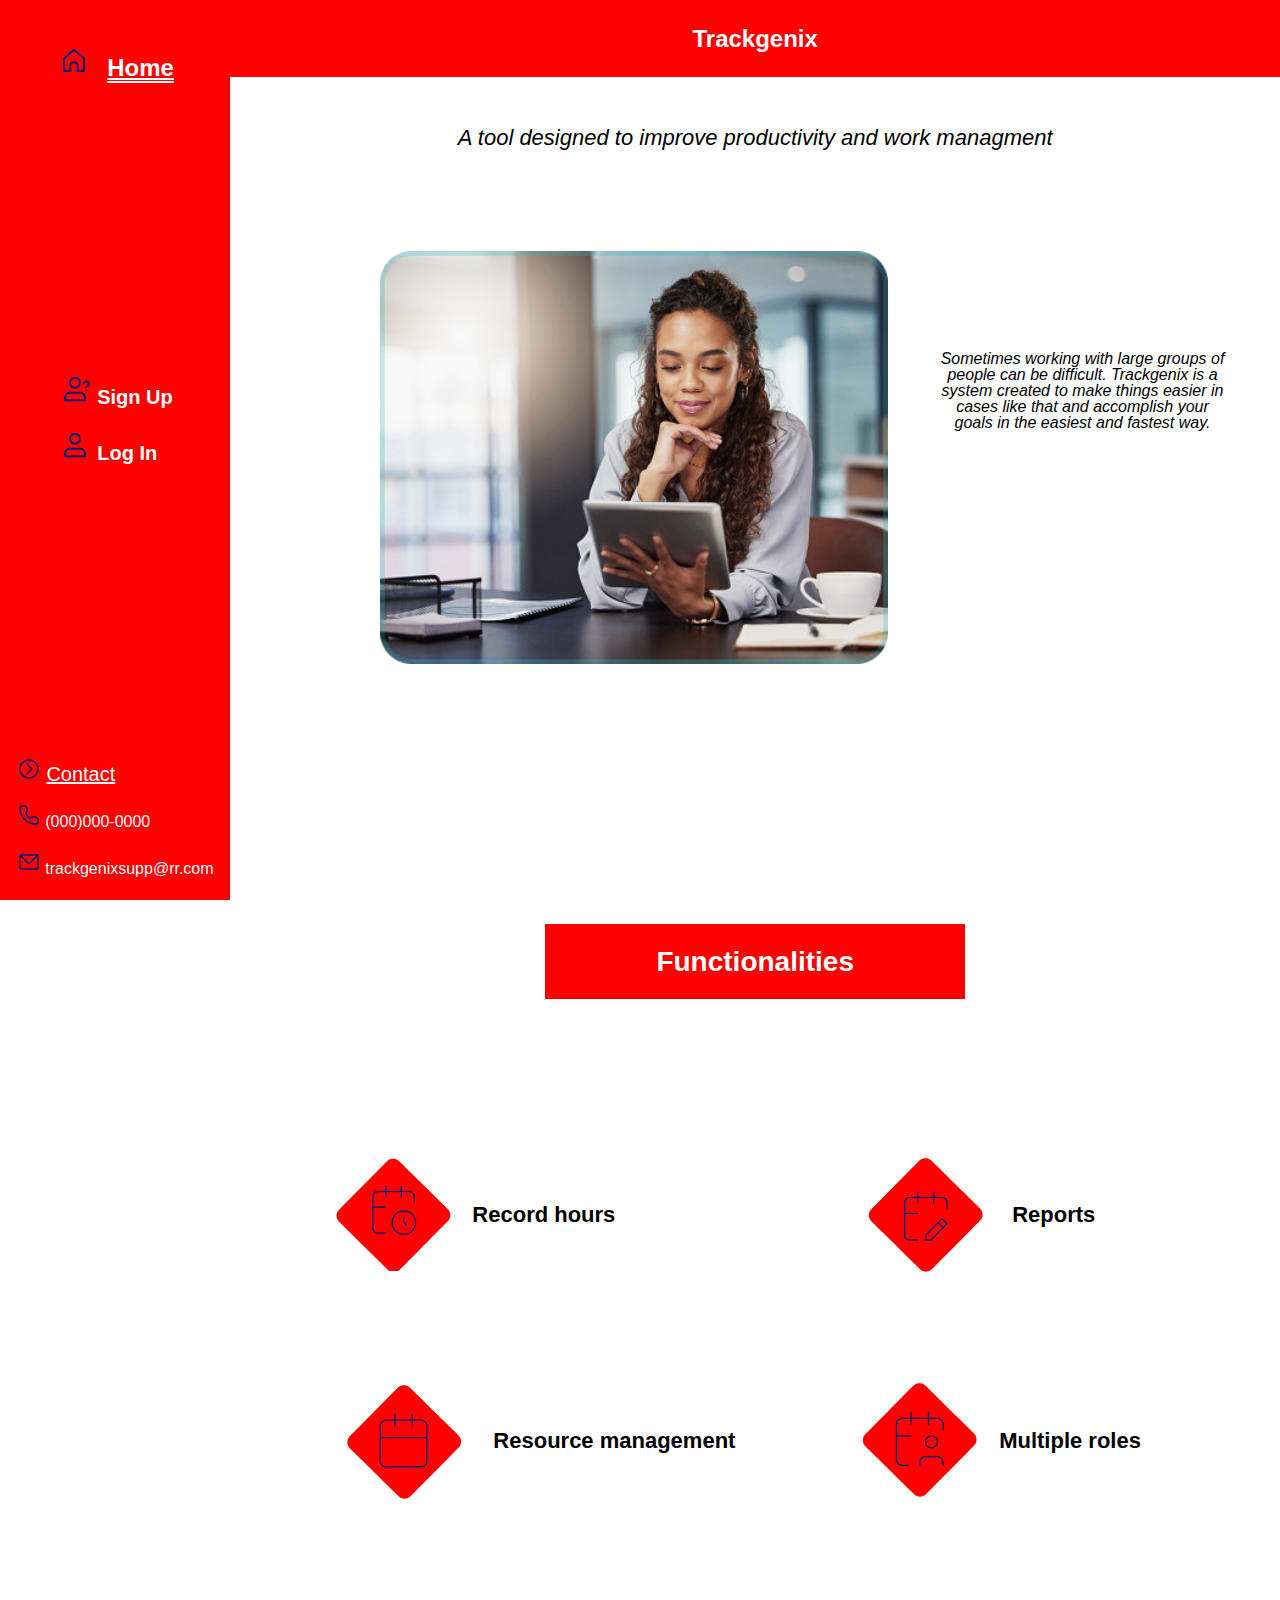
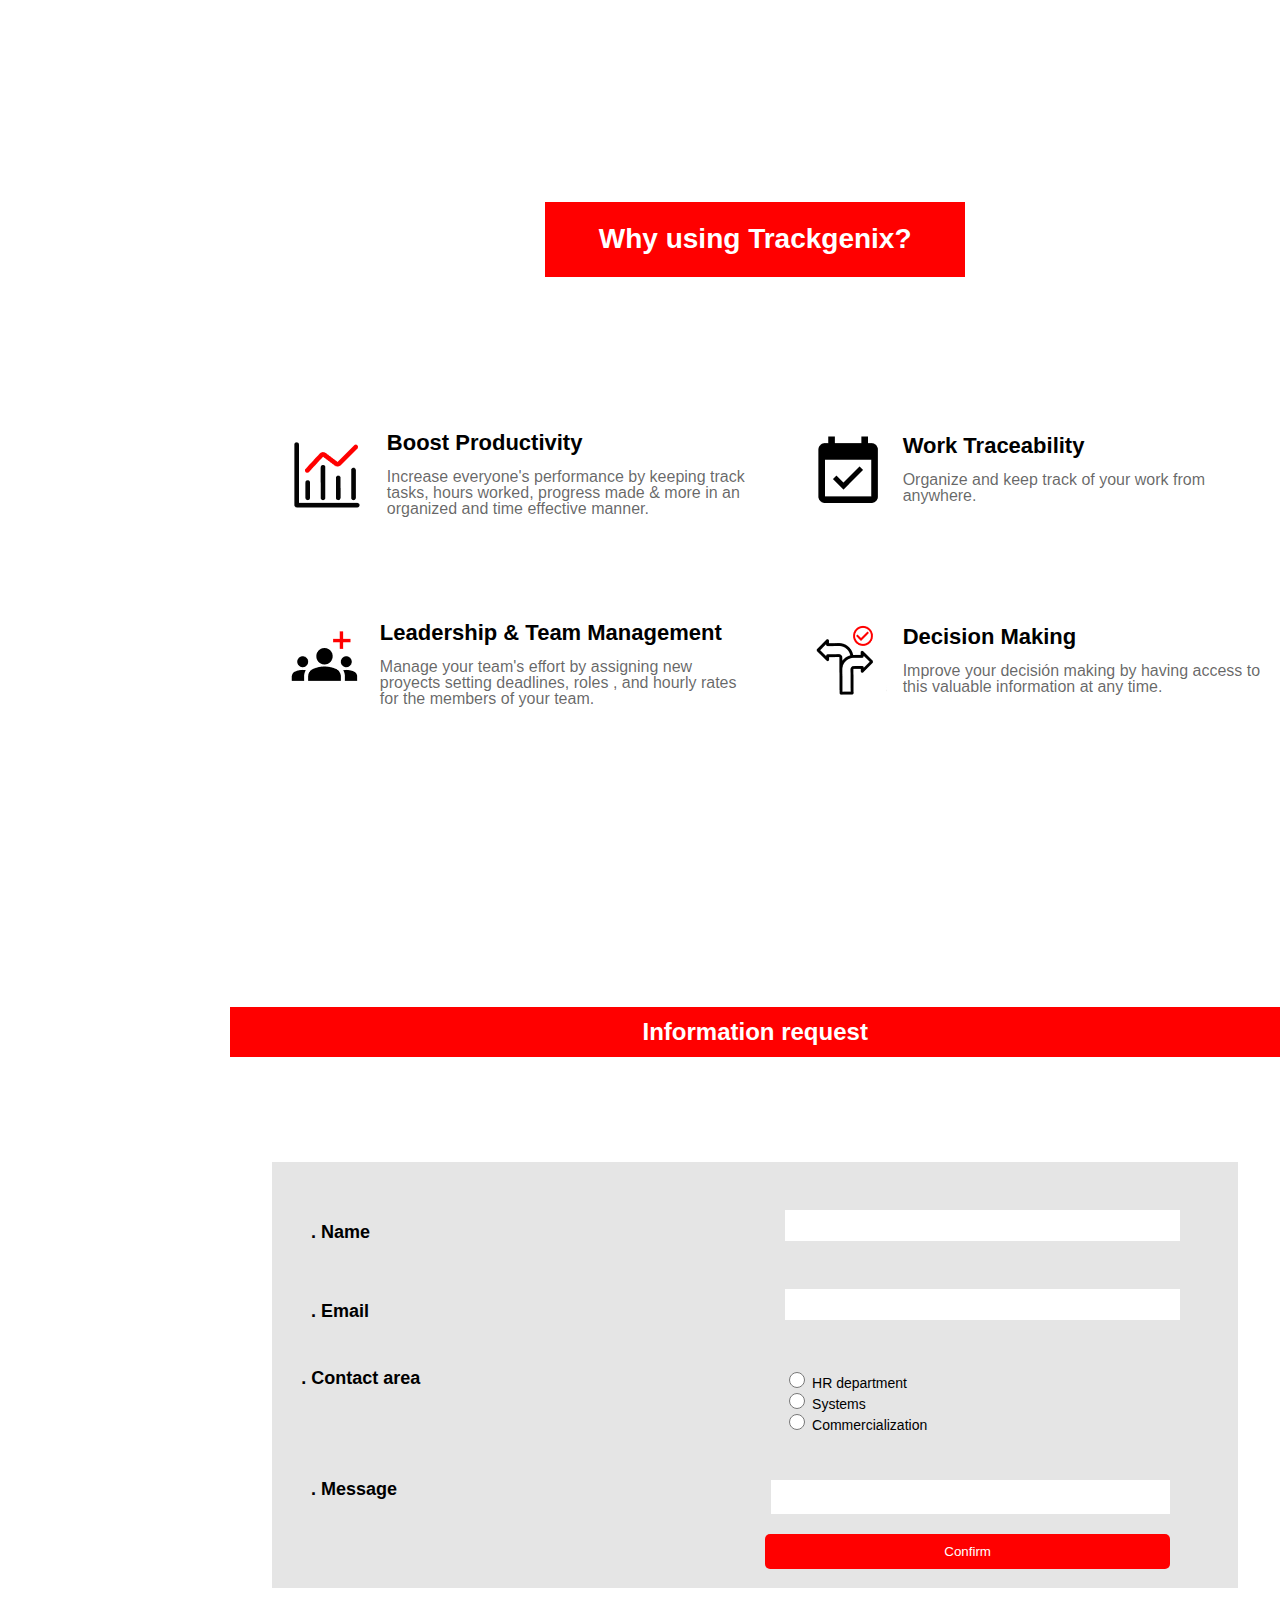
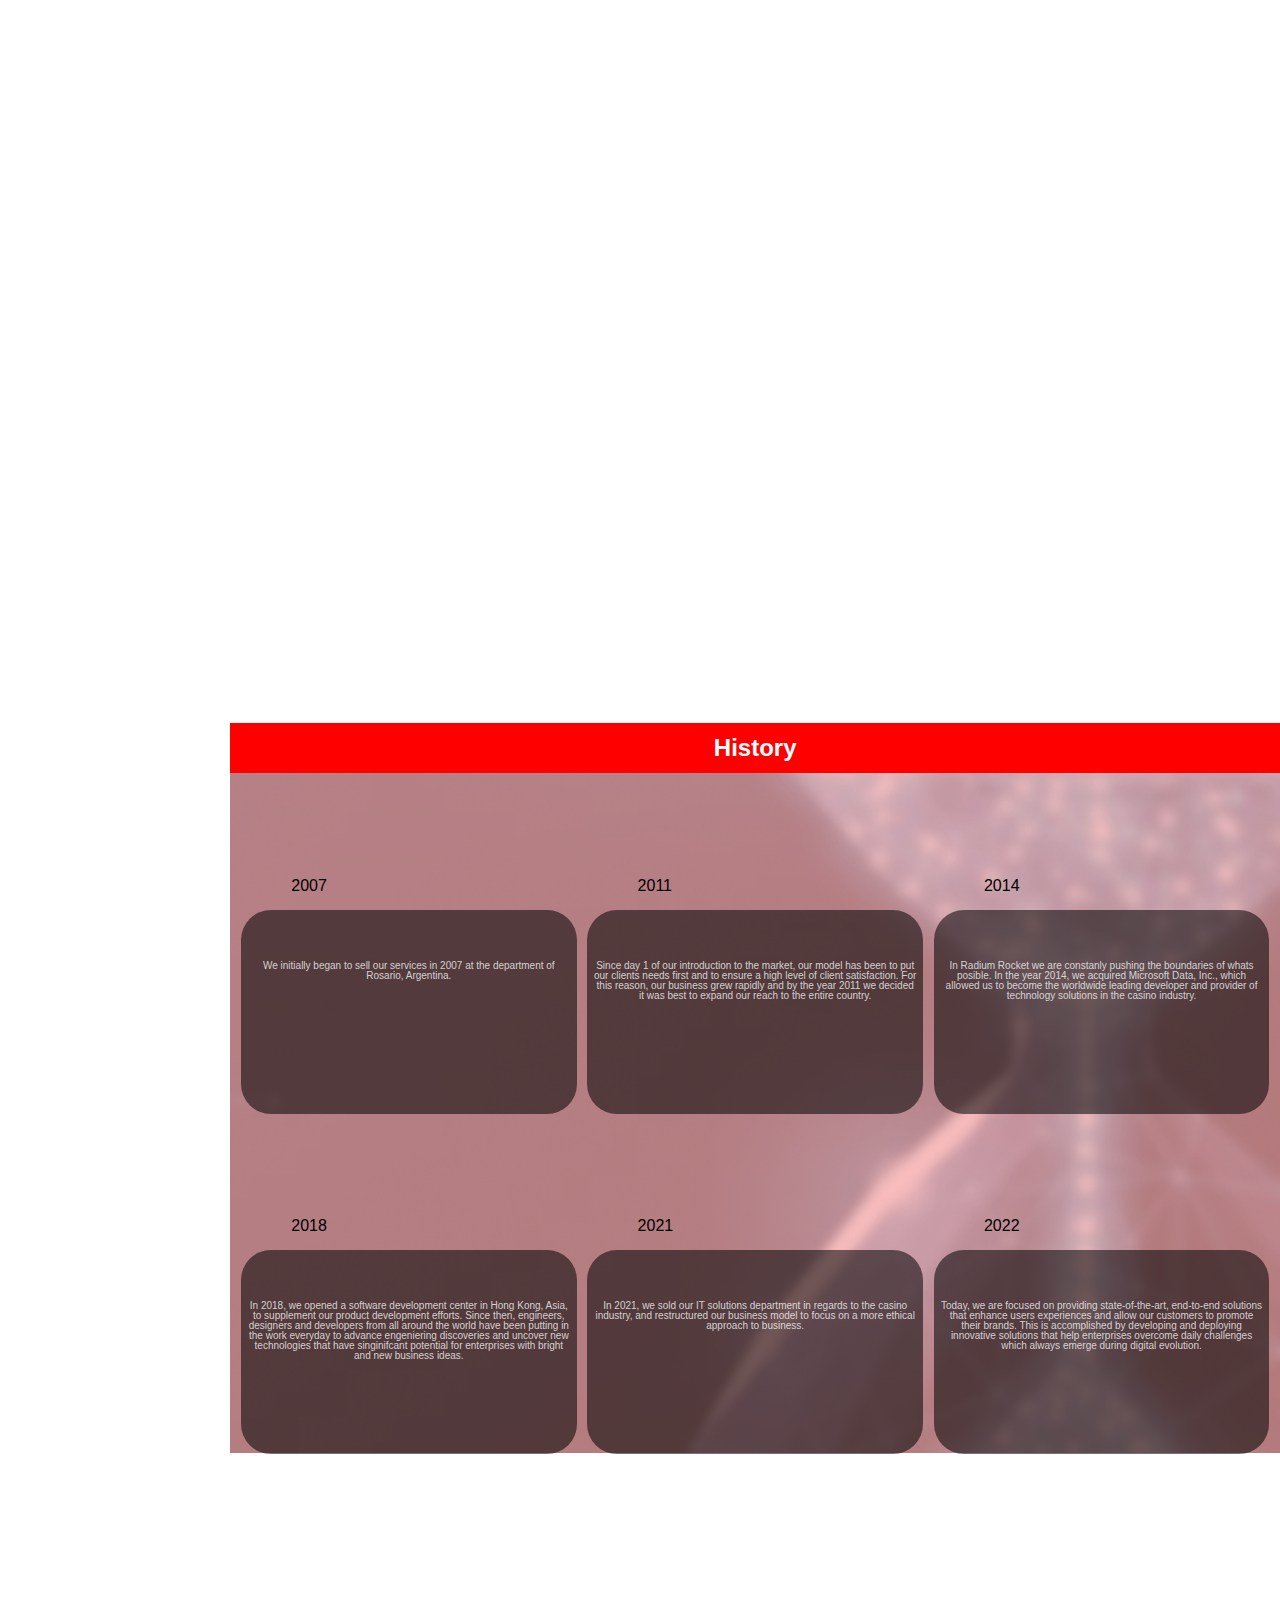
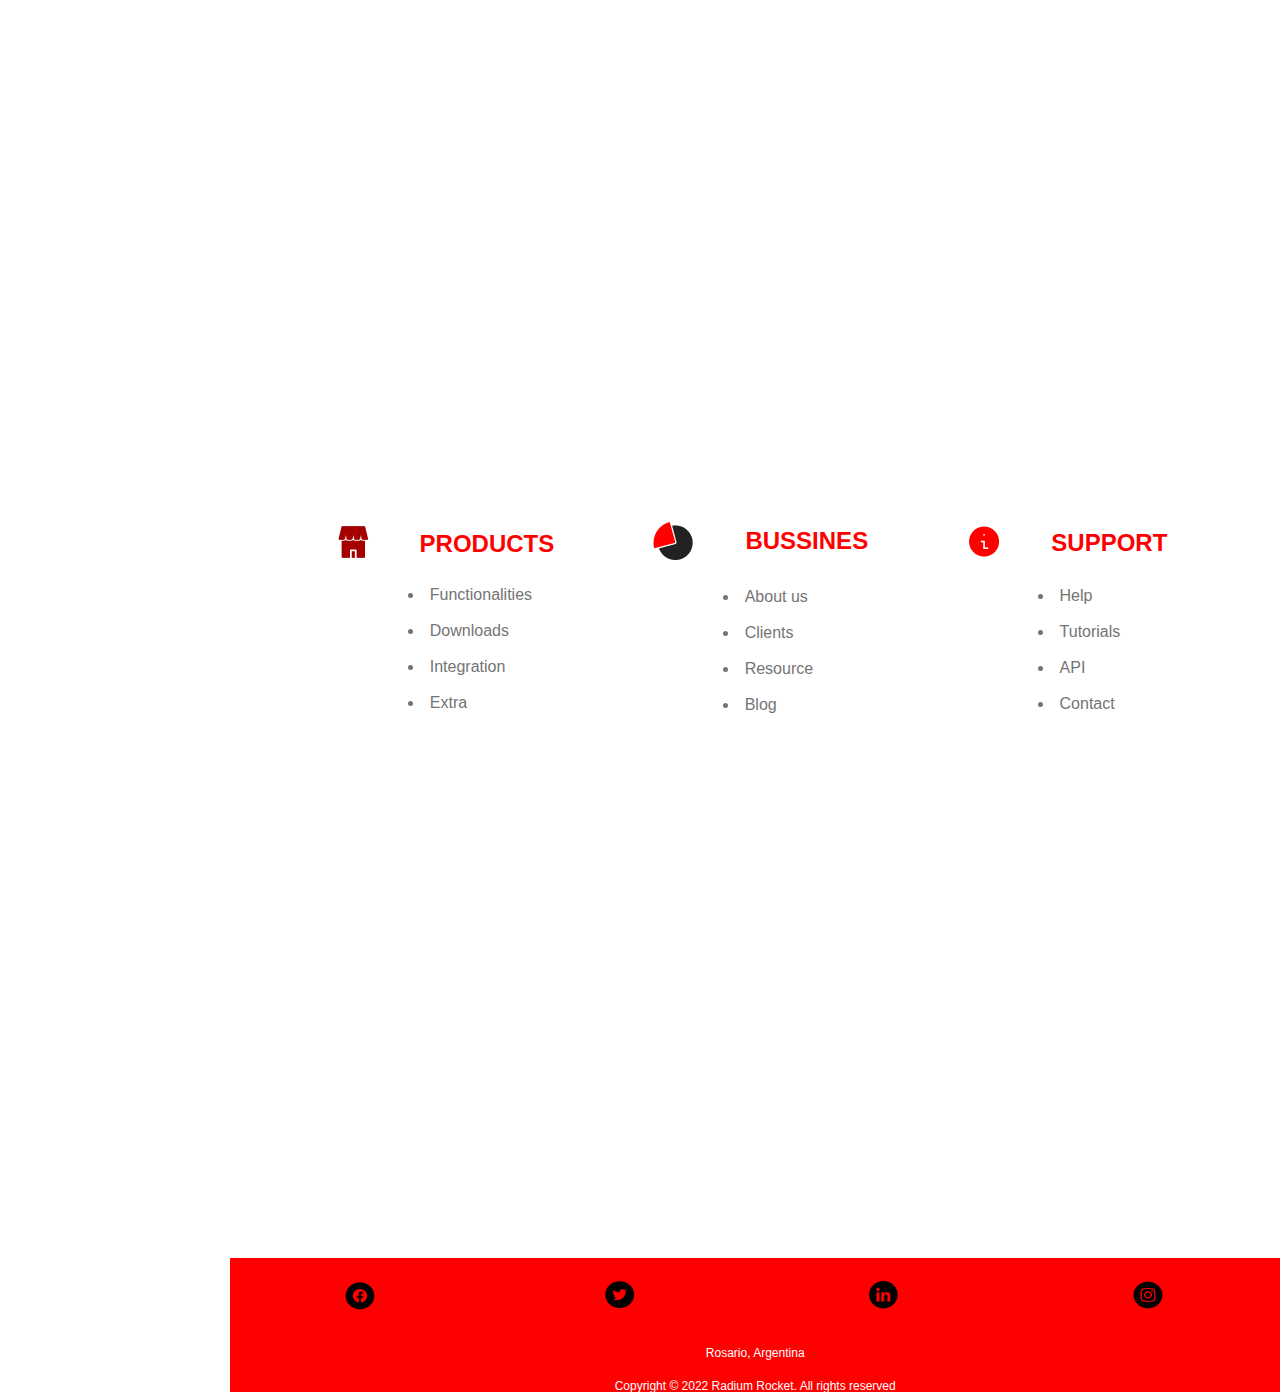
<file: Semana-04/index.html>
<!DOCTYPE html>
<html lang="en">
    <head>
        <meta charset="UTF-8">
        <meta http-equiv="X-UA-Compatible" content="IE=edge">
        <meta name="viewport" content="width=device-width, initial-scale=1.0">
        <style>
            @import url('https://fonts.googleapis.com/css2?family=Roboto+Flex:opsz8..144display=swap');
        </style>
        <link rel="stylesheet" href="./Css/reset.css">
        <link rel="stylesheet" href="./Css/style.css">
        <link rel="stylesheet" href="./Css/header.css">
        <link rel="stylesheet" href="./Css/main.css">
        <link rel="stylesheet" href="./Css/footer.css">        
        <title>Trackgenix</title>
    </head>
    <body>
        <header>
                <aside class="desktop-sidebar">
                    <div class="sidebar-container">
                        <p class="navbar-item-1">
                            <img src="./Assets/home-1.svg" alt="Icon Home">
                            <a href="#">Home</a> 
                        </p>
                    </div>
                    <div class="sidebar-container">
                        <p class="navbar-item-2">
                            <img src="./Assets/user-question.svg" alt="Icon Userq">
                            <a href="#">Sign Up</a>
                        </p>
                        <p class="navbar-item-3">
                            <img src="./Assets/user-1.svg" alt="Icon User">
                            <a href="#">Log In</a>
                        </p>
                    </div>
                    <div class="sidebar-container">
                        <p class="navbar-item-4">
                            <img src="./Assets/chevron-circle-right.svg" alt="Icon Chevron">
                            <a href="#">Contact</a>
                        </p>
                        <p class="navbar-item-5">
                            <img src="./Assets/phone.svg" alt="Icon Phone">
                            <a href="#">(000)000-0000</a>
                        </p>
                        <p class="navbar-item-6">
                            <img src="./Assets/mail.svg" alt="Icon Mail">
                            <a href="#">trackgenixsupp@rr.com</a>
                        </p>
                    </div>
                    <div class="menu-icon">
                        <img src="./Assets/icons8-menu-30.png" alt="Icon Menu">
                    </div>
                </aside>
        </header>
        <main class="main-home-container">
            <div class="title-icon-menu">
                <h1 id="main-title">
                    Trackgenix
                </h1>
            </div>
            <div class="main-second-container">
                <h2 class="main-h2">
                    A tool designed to improve productivity and work managment
                </h2>
                <article class="container">               
                    <img class ="img1" src="./Assets/Picture.jpg" alt="Imagen principal"> 
                    <div class="article-container">
                        <p>
                            Sometimes working with large groups of people
                            can be difficult.
                            Trackgenix is a system created to make things
                            easier in cases like that and accomplish your
                            goals in the easiest and fastest way.
                        </p>
                    </div>
                </article>
            </div>
            <section class="functionalites" >
                <h2 class="secondary-title">
                    Functionalities
                </h2>
                <section class="functionalities-megacontainer">
                    <section class="funcionalities-container">   
                        <img src="./Assets/Record-hours.png" alt="Icon Record hours">
                        <h3 class="terciary-title">
                            Record hours
                        </h3>
                    </section>
                    <section class="funcionalities-container">
                        <img src="./Assets/Reports.png" alt="Icon Reports">
                        <h3 class="terciary-title">
                            Reports
                        </h3>
                    </section>
                    <section class="funcionalities-container">
                        <img src="./Assets/Resourse-management.png" alt="Icon Resourse management">
                        <h3 class="terciary-title">
                            Resource management
                        </h3>
                    </section>
                    <section class="funcionalities-container">
                        <img src="./Assets/Multiple-roles.png" alt="Icon Multiple roles">
                        <h3 class="terciary-title">
                            Multiple roles
                        </h3>   
                    </section>
                </section>
            </section>
            <section class="why-using-trackgenix">
                <h2 class="secondary-title-2">
                    Why using Trackgenix?
                </h2>
                <section class="articleWX-container">
                    <article class="article-icon">
                        <img src="./Assets/Boost-productivity.png" alt="Icon Boost productivity">
                        <div class="fun-container">
                            <h4 class="cuaternary-title">
                                Boost Productivity
                            </h4>
                            <p> 
                                Increase everyone's performance by keeping track
                                tasks, hours worked, progress made & more in an 
                                organized and time effective manner.
                            </p> 
                        </div>
                    </article>
                    <article class="article-icon">
                        <img src="./Assets/Work-traceability.png" alt="Icon Work traceability">
                        <div class="fun-container">
                            <h4 class="cuaternary-title">
                                Work Traceability
                            </h4>
                            <p>
                                Organize and keep track of your work   
                                from anywhere. 
                            </p>
                        </div>
                    </article>
                    <article class="article-icon">
                        <img src="./Assets/Leadership-and-team-management.png" alt="Icon Leadership &.">
                        <div class="fun-container">
                            <h4 class="cuaternary-title">
                                Leadership & Team Management
                            </h4>
                            <p>
                                Manage your team's effort by assigning new proyects
                                setting deadlines, roles , and hourly rates for the 
                                members of your team.
                            </p>
                        </div>
                    </article>
                    <article class="article-icon">
                        <img src="./Assets/Decicion-making.png" alt="Icon Decision making">
                        <div class="fun-container">
                            <h4 class="cuaternary-title">
                                Decision Making
                            </h4>    
                            <p> 
                                Improve your decisión making by having 
                                access to this valuable information at any time.   
                            </p>
                        </div>
                    </article>
                </section>
            </section>
            <section class="form">
                <h2 class="request-title">
                Information request
                </h2>
                <form class="request-form"> 
                    <fieldset class="form-group">
                        <label for="name">. Name</label>
                        <input type="text" id="name" name="name">
                    </fieldset> 
                    <fieldset class="form-group">
                        <label for="email">. Email</label>
                        <input type="email" id="email" name="email"> 
                    </fieldset>
                    <div class="contact-area">
                        <p>
                            . Contact area
                        </p>
                        <div class="contact-area-inputs">
                            <div class="contact-area-container">              
                                <input type="radio" id="hr department" name="contact area" value="HR department">
                                <label for="hr department">HR department</label>
                            </div> 
                            <div class="contact-area-container">                
                                <input type="radio" id="systems" name="contact area" value="Systems">
                                <label for="systems">Systems</label>
                            </div>
                            <div class="contact-area-container"> 
                                <input type="radio" id="commercialization" name="contact area" value="Commercialization">
                                <label for="commercialization">Commercialization</label>
                            </div>
                        </div>
                    </div>
                    <fieldset class="form-text">    
                        <label for="message" class="label-message">. Message</label>
                        <textarea name="message"></textarea>
                    </fieldset>
                    <input class="button" type="submit" value="Confirm">
                </form>
            </section>
            <section>
                <div>
                    <h2 class="history-title">
                        History
                    </h2>
                </div>
                <section class="history-container">
                    <div class="year-p-container">
                        <h3>
                            2007
                        </h3>
                        <section class="year-container">
                            <p>
                                We initially began to sell our services in 2007 at the department of Rosario, Argentina.
                            </p>
                        </section>
                    </div>
                    <div class="year-p-container">
                        <h3>
                            2011
                        </h3>
                        <section class="year-container">
                            <p>
                                Since day 1 of our introduction to the market, 
                                our model has been to put our clients needs first and to ensure a high level of client satisfaction.
                                For this reason, our business grew rapidly and by the year 2011
                                we decided it was best to expand our reach to the entire country.
                            </p>
                        </section>
                    </div>
                    <div class="year-p-container">
                        <h3>
                            2014
                        </h3>
                        <section class="year-container"> 
                            <p>
                                In Radium Rocket we are constanly pushing the boundaries of whats posible. 
                                In the year 2014, we acquired Microsoft Data, Inc.,
                                which allowed us to become the worldwide leading developer and
                                provider of technology solutions in the casino industry.
                            </p>
                        </section>
                    </div>
                    <div class="year-p-container">
                        <h3>
                            2018
                        </h3>
                        <section class="year-container">
                            <p>
                                In 2018, we opened a software development center in Hong Kong, Asia, to supplement our product development efforts.
                                Since then, engineers, designers and developers from all around the world 
                                have been putting in the work everyday to advance engeniering discoveries and
                                uncover new technologies  that have singinifcant potential for enterprises with bright and new business ideas.
                            </p>
                        </section>
                    </div>
                    <div class="year-p-container">
                        <h3>
                            2021
                        </h3>
                        <section class="year-container">
                            <p>
                                In 2021, we sold our IT solutions department in regards to the casino industry,                   
                                and restructured our business model to focus  on a more ethical approach to business.
                            </p>
                        </section>
                    </div>
                    <div class="year-p-container">
                        <h3>
                            2022
                        </h3>
                        <section class="year-container">
                            <p>
                                Today, we are focused on providing state-of-the-art, end-to-end solutions that enhance users                                        
                                experiences and allow our customers to promote their brands.                                        
                                This is accomplished by developing and deploying innovative solutions                   
                                that help enterprises overcome daily challenges which always emerge during digital evolution.
                            </p>
                        </section>
                    </div>
                </section>
            </section>
            <section class="contact-section">
                <h3>
                    Contact
                </h3>
                <p class="contact-item">
                    <img src="./Assets/phone.svg" alt="Icon Phone">
                    <a href="#">(000) 000-0000</a>
                </p>
                <p class="contact-item">
                    <img src="./Assets/mail.svg" alt="Icon Mail">
                    <a href="#">trackgenixsupp@rr.com</a>
                </p>
            </section> 
            <section class="list-nav">
                <section class="nav-container">
                    <div class="nav-title">
                        <img src="./Assets/support.png" alt="Support Icon">
                        <h3> 
                            SUPPORT
                        </h3>
                    </div>
                    <ul>
                        <li><a href="#">Help</a></li>
                        <li><a href="#">Tutorials</a></li>
                        <li><a href="#">API</a></li>
                        <li><a href="#">Contact</a></li>
                    </ul>  
                </section>
                <section class="nav-container">
                    <div class="nav-title">
                        <img src="./Assets/bussines.png" alt="Bussines Icon">
                        <h3> 
                            BUSSINES
                        </h3>
                    </div>
                    <ul>
                        <li><a href="#">About us</a></li>
                        <li><a href="#">Clients</a></li>
                        <li><a href="#">Resource</a></li>
                        <li><a href="#">Blog</a></li>
                    </ul>  
                </section>
                <section class="nav-container">
                    <div class="nav-title">
                        <img src="./Assets/products.png" alt="Product Icon">
                        <h3> 
                            PRODUCTS
                        </h3>
                    </div>
                    <ul>
                        <li><a href="#">Functionalities</a></li>
                        <li><a href="#">Downloads</a></li>
                        <li><a href="#">Integration</a></li>
                        <li><a href="#">Extra</a></li>
                    </ul>  
                </section>
            </section> 
            <footer class="main-footer">
                <nav class="footer-nav">
                    <a href="#"><img src="Assets/Facebook.png" alt="Icon Facebook"></a>
                    <a href="#"><img src="Assets/Twitter.png" alt="Icon Twitter"></a>
                    <a href="#"><img src="Assets/Linkedin.png" alt="Icon Linkedin"></a>
                    <a href="#"><img src="Assets/Instagram.png" alt="Icon Instagram"></a>
                </nav>
                <h3>
                    Rosario, Argentina
                </h3>
                <p>
                    Copyright © 2022 Radium Rocket. All rights reserved
                </p>
            </footer>
        </main>
    </body>
</html>
</file>
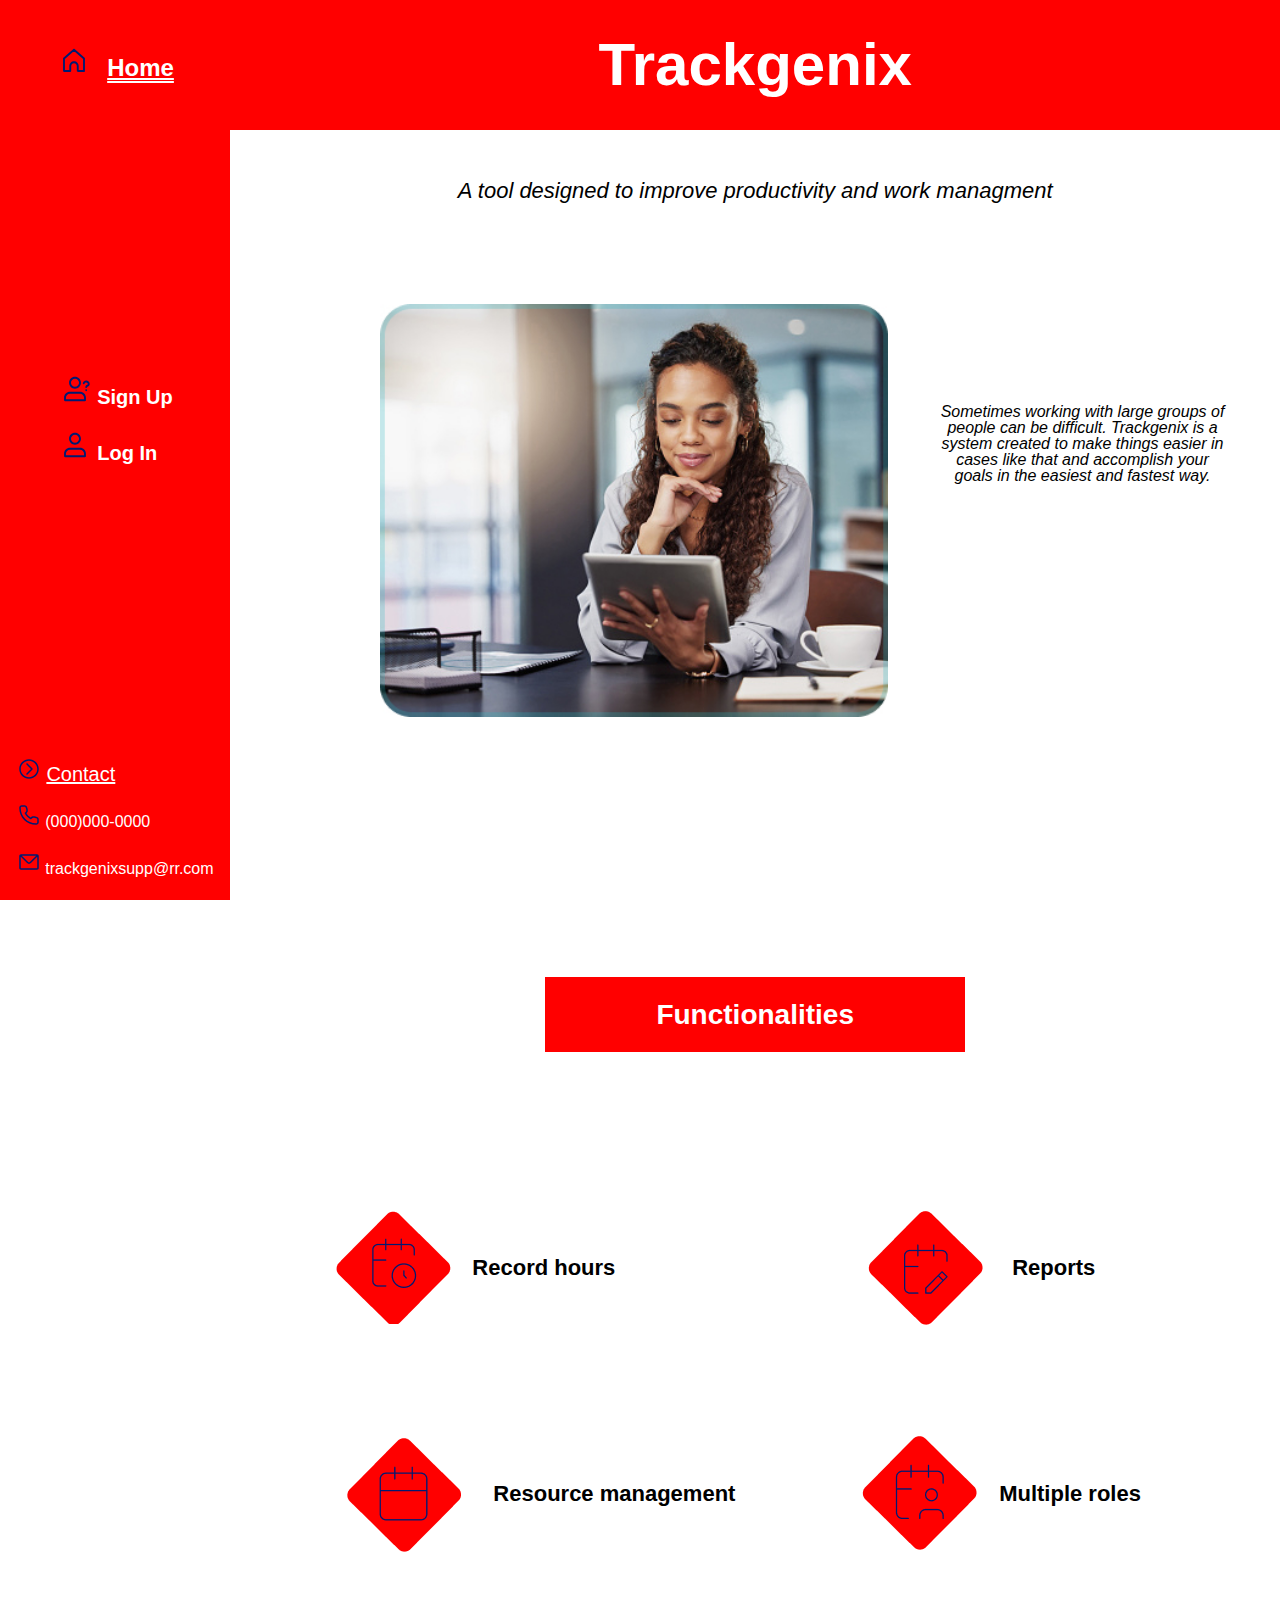
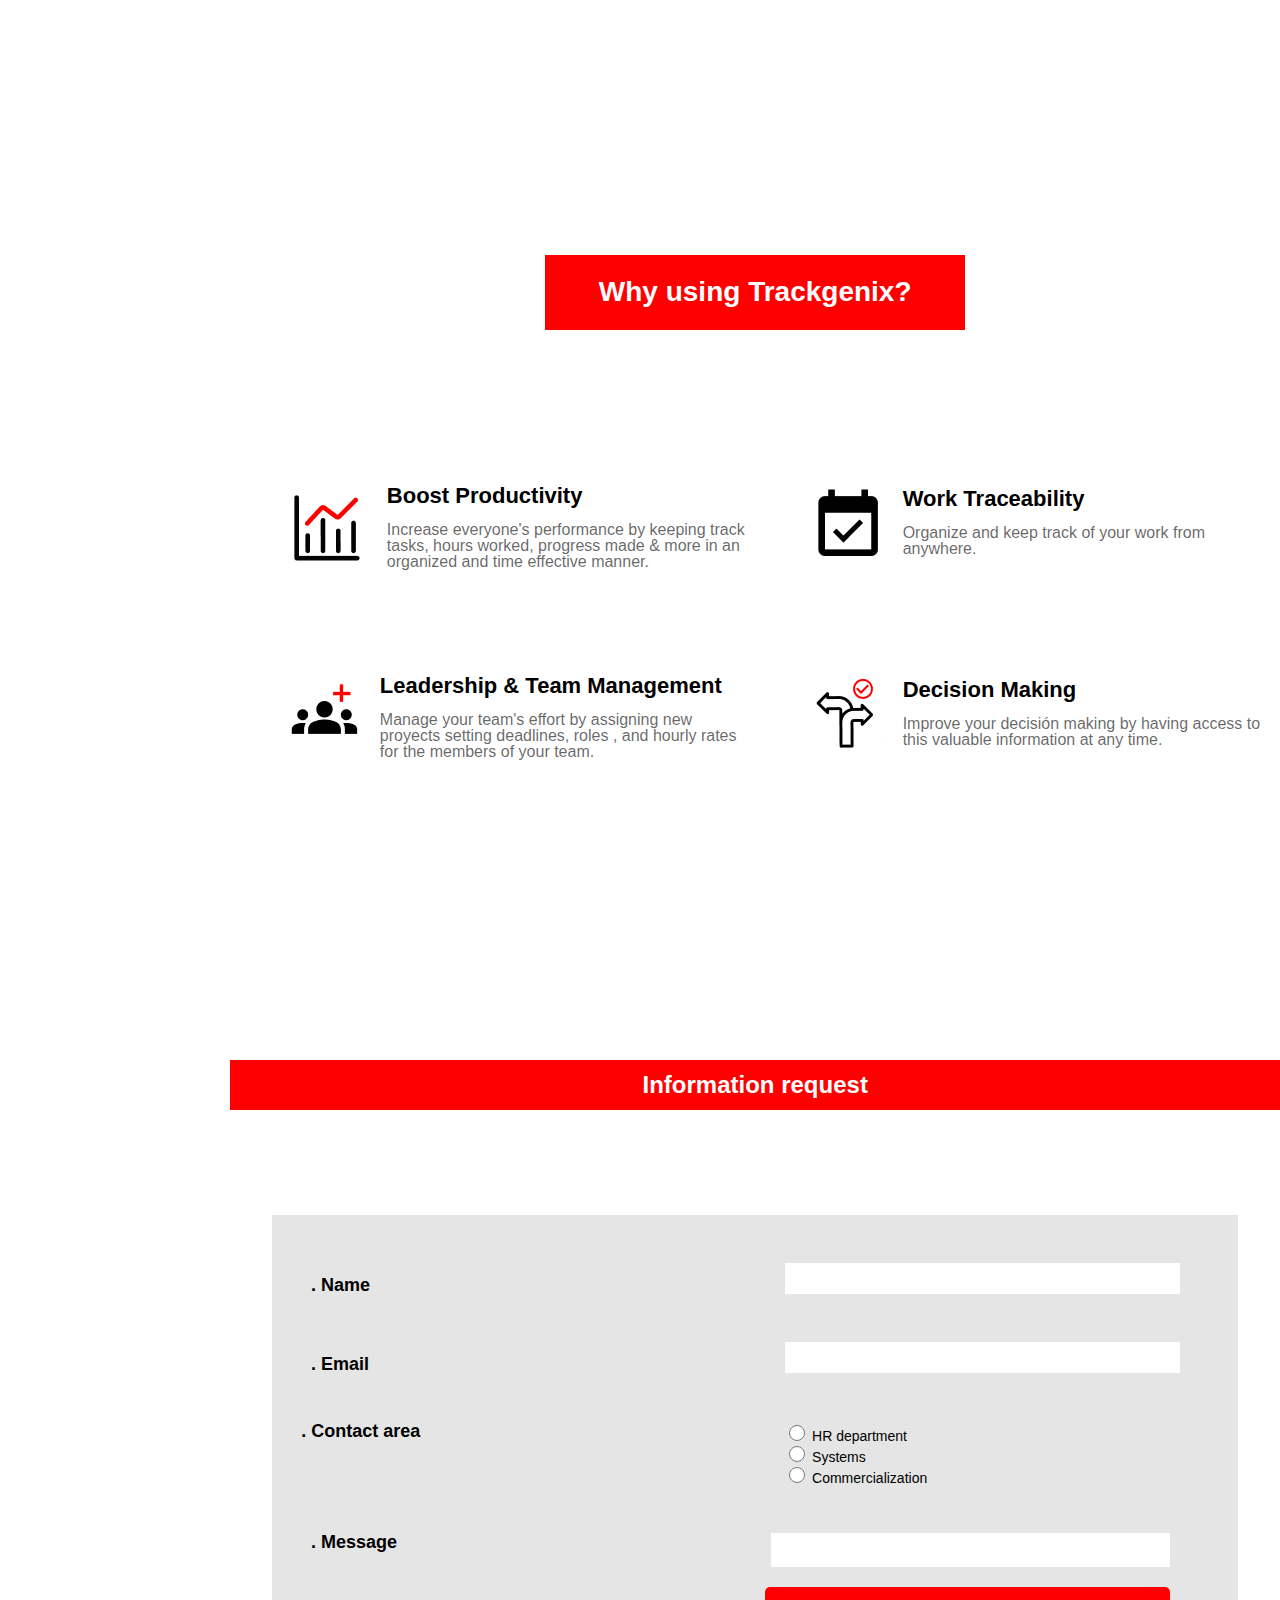
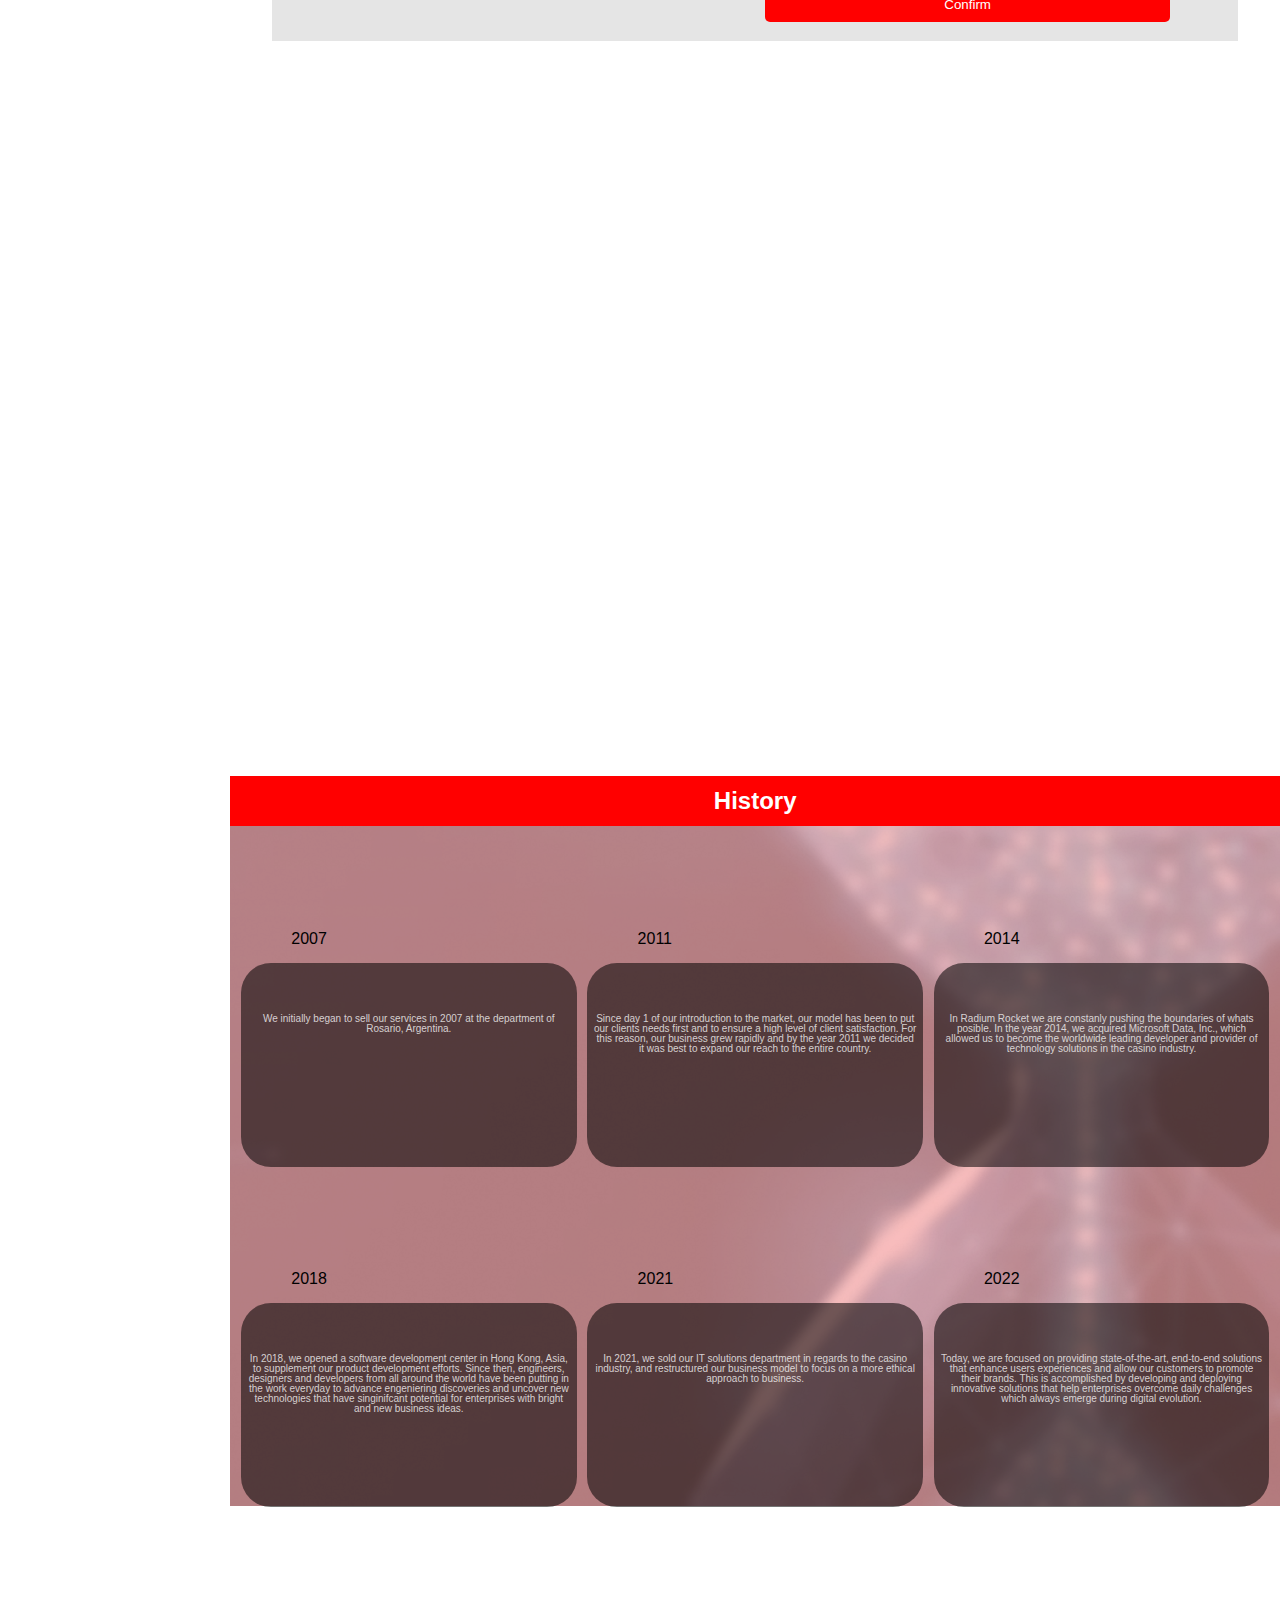
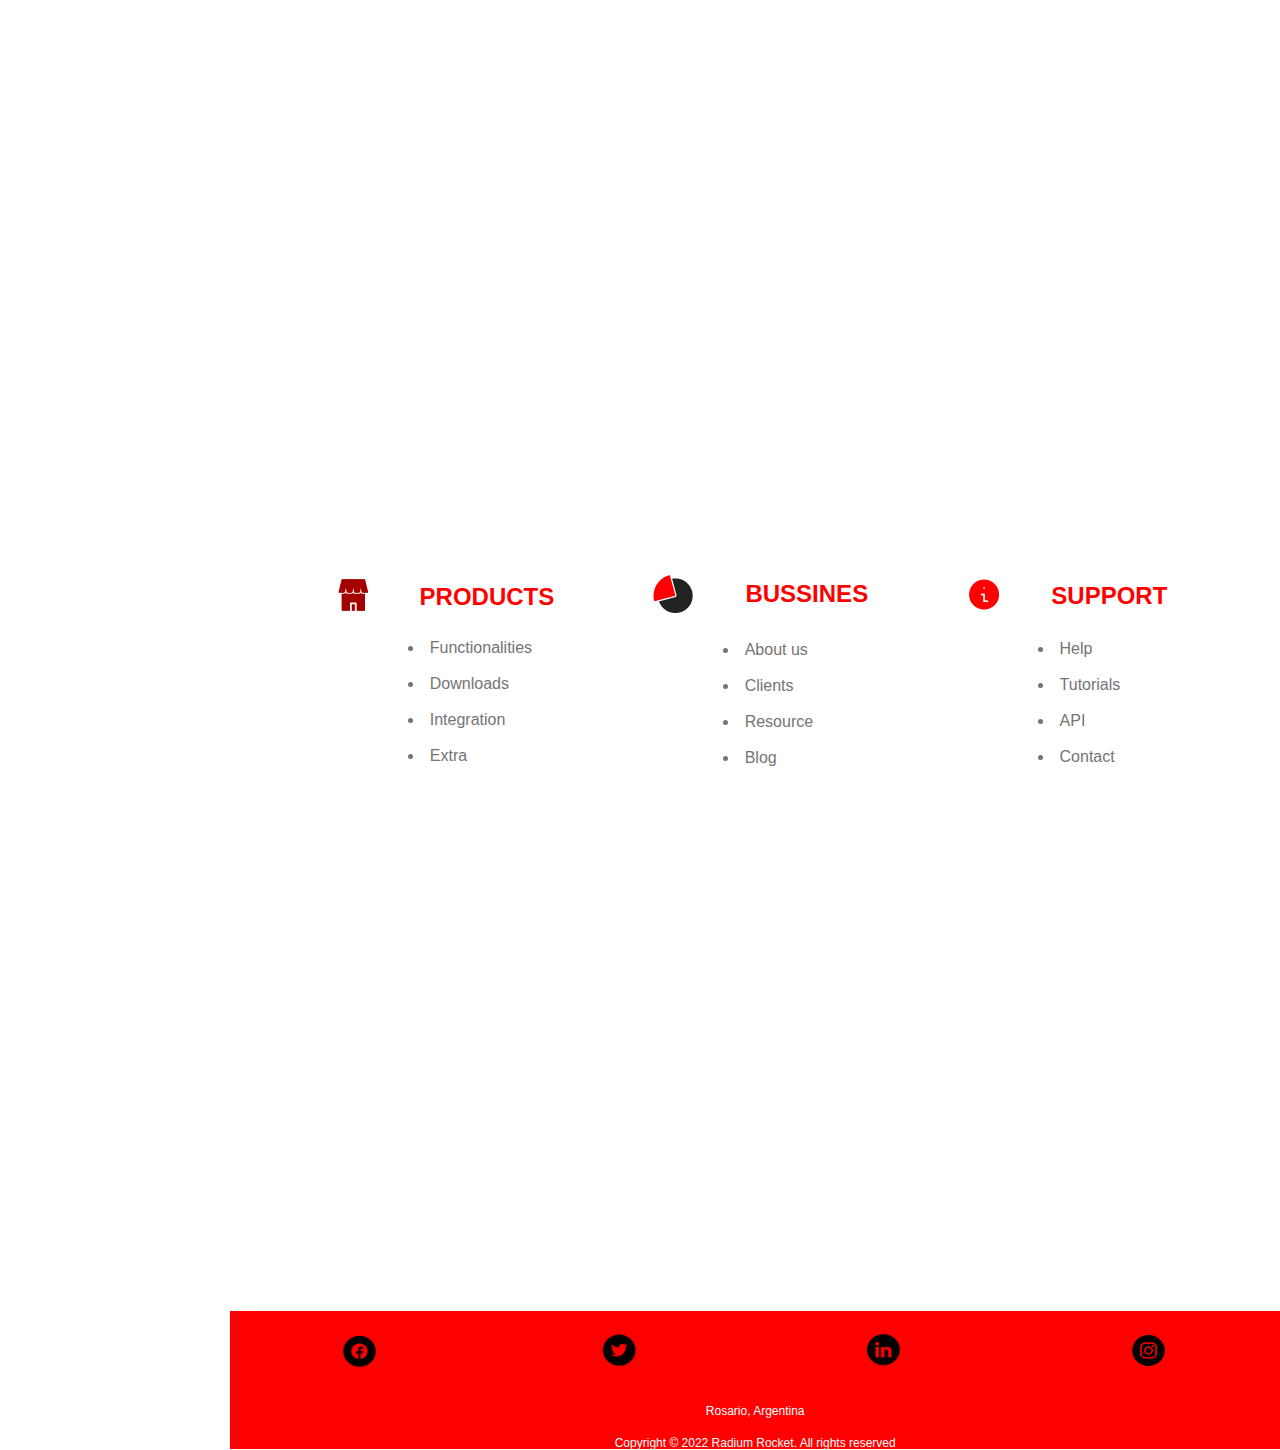
<file: Semana-06/Views/index.html>
<!DOCTYPE html>
<html lang="en">
    <head>
        <meta charset="UTF-8">
        <meta http-equiv="X-UA-Compatible" content="IE=edge">
        <meta name="viewport" content="width=device-width, initial-scale=1.0">
        <style>
            @import url('https://fonts.googleapis.com/css2?family=Roboto+Flex:opsz8..144display=swap');
        </style>
        <link rel="stylesheet" href="../Styles/reset.css">
        <link rel="stylesheet" href="../Styles/style.css">
        <link rel="stylesheet" href="../Styles/header.css">
        <link rel="stylesheet" href="../Styles/main.css">
        <link rel="stylesheet" href="../Styles/footer.css">        
        <title>Trackgenix</title>
    </head>
    <body>
        <header>
            <aside class="desktop-sidebar">
                <div class="sidebar-container">
                    <p class="navbar-item-1">
                        <img src="../Assets/home-1.svg" alt="Icon Home">
                        <a href="../Views/index.html">Home</a> 
                    </p>
                </div>
                <div class="sidebar-container">
                    <p class="navbar-item-2">
                        <img src="../Assets/user-question.svg" alt="Icon Userq">
                        <a href="./sign-up.html">Sign Up</a>
                    </p>
                    <p class="navbar-item-3">
                        <img src="../Assets/user-1.svg" alt="Icon User">
                        <a href="./login.html">Log In</a>
                    </p>
                </div>
                <div class="sidebar-container">
                    <p class="navbar-item-4">
                        <img src="../Assets/chevron-circle-right.svg" alt="Icon Chevron">
                        <a href="#">Contact</a>
                    </p>
                    <p class="navbar-item-5">
                        <img src="../Assets/phone.svg" alt="Icon Phone">
                        <a href="#">(000)000-0000</a>
                    </p>
                    <p class="navbar-item-6">
                        <img src="../Assets/mail.svg" alt="Icon Mail">
                        <a href="#">trackgenixsupp@rr.com</a>
                    </p>
                </div>
                <div class="menu-icon">
                    <img src="../Assets/icons8-menu-30.png" alt="Icon Menu">
                </div>
            </aside>
            <div class="title-icon-menu">
                <h1 id="main-title">
                    Trackgenix
                </h1>
            </div>
        </header>
        <main class="main-home-container">
            <div class="main-second-container">
                <h2 class="main-h2">
                    A tool designed to improve productivity and work managment
                </h2>
                <article class="container">               
                    <img class ="img1" src="../Assets/Picture.jpg" alt="Imagen principal"> 
                    <div class="article-container">
                        <p>
                            Sometimes working with large groups of people
                            can be difficult.
                            Trackgenix is a system created to make things
                            easier in cases like that and accomplish your
                            goals in the easiest and fastest way.
                        </p>
                    </div>
                </article>
            </div>
            <section class="functionalites" >
                <h2 class="secondary-title">
                    Functionalities
                </h2>
                <section class="functionalities-megacontainer">
                    <section class="funcionalities-container">   
                        <img src="../Assets/Record-hours.png" alt="Icon Record hours">
                        <h3 class="terciary-title">
                            Record hours
                        </h3>
                    </section>
                    <section class="funcionalities-container">
                        <img src="../Assets/Reports.png" alt="Icon Reports">
                        <h3 class="terciary-title">
                            Reports
                        </h3>
                    </section>
                    <section class="funcionalities-container">
                        <img src="../Assets/Resourse-management.png" alt="Icon Resourse management">
                        <h3 class="terciary-title">
                            Resource management
                        </h3>
                    </section>
                    <section class="funcionalities-container">
                        <img src="../Assets/Multiple-roles.png" alt="Icon Multiple roles">
                        <h3 class="terciary-title">
                            Multiple roles
                        </h3>   
                    </section>
                </section>
            </section>
            <section class="why-using-trackgenix">
                <h2 class="secondary-title-2">
                    Why using Trackgenix?
                </h2>
                <section class="articleWX-container">
                    <article class="article-icon">
                        <img src="../Assets/Boost-productivity.png" alt="Icon Boost productivity">
                        <div class="fun-container">
                            <h4 class="cuaternary-title">
                                Boost Productivity
                            </h4>
                            <p> 
                                Increase everyone's performance by keeping track
                                tasks, hours worked, progress made & more in an 
                                organized and time effective manner.
                            </p> 
                        </div>
                    </article>
                    <article class="article-icon">
                        <img src="../Assets/Work-traceability.png" alt="Icon Work traceability">
                        <div class="fun-container">
                            <h4 class="cuaternary-title">
                                Work Traceability
                            </h4>
                            <p>
                                Organize and keep track of your work   
                                from anywhere. 
                            </p>
                        </div>
                    </article>
                    <article class="article-icon">
                        <img src="../Assets/Leadership-and-team-management.png" alt="Icon Leadership &.">
                        <div class="fun-container">
                            <h4 class="cuaternary-title">
                                Leadership & Team Management
                            </h4>
                            <p>
                                Manage your team's effort by assigning new proyects
                                setting deadlines, roles , and hourly rates for the 
                                members of your team.
                            </p>
                        </div>
                    </article>
                    <article class="article-icon">
                        <img src="../Assets/Decicion-making.png" alt="Icon Decision making">
                        <div class="fun-container">
                            <h4 class="cuaternary-title">
                                Decision Making
                            </h4>    
                            <p> 
                                Improve your decisión making by having 
                                access to this valuable information at any time.   
                            </p>
                        </div>
                    </article>
                </section>
            </section>
            <section class="form">
                <h2 class="request-title">
                Information request
                </h2>
                <form class="request-form"> 
                    <fieldset class="form-group">
                        <label for="name">. Name</label>
                        <input type="text" id="name" name="name">
                    </fieldset> 
                    <fieldset class="form-group">
                        <label for="email">. Email</label>
                        <input type="email" id="email" name="email"> 
                    </fieldset>
                    <div class="contact-area">
                        <p>
                            . Contact area
                        </p>
                        <div class="contact-area-inputs">
                            <div class="contact-area-container">              
                                <input type="radio" id="hr department" name="contact area" value="HR department">
                                <label for="hr department">HR department</label>
                            </div> 
                            <div class="contact-area-container">                
                                <input type="radio" id="systems" name="contact area" value="Systems">
                                <label for="systems">Systems</label>
                            </div>
                            <div class="contact-area-container"> 
                                <input type="radio" id="commercialization" name="contact area" value="Commercialization">
                                <label for="commercialization">Commercialization</label>
                            </div>
                        </div>
                    </div>
                    <fieldset class="form-text">    
                        <label for="message" class="label-message">. Message</label>
                        <textarea name="message"></textarea>
                    </fieldset>
                    <input class="button" type="submit" value="Confirm">
                </form>
            </section>
            <section>
                <div>
                    <h2 class="history-title">
                        History
                    </h2>
                </div>
                <section class="history-container">
                    <div class="year-p-container">
                        <h3>
                            2007
                        </h3>
                        <section class="year-container">
                            <p>
                                We initially began to sell our services in 2007 at the department of Rosario, Argentina.
                            </p>
                        </section>
                    </div>
                    <div class="year-p-container">
                        <h3>
                            2011
                        </h3>
                        <section class="year-container">
                            <p>
                                Since day 1 of our introduction to the market, 
                                our model has been to put our clients needs first and to ensure a high level of client satisfaction.
                                For this reason, our business grew rapidly and by the year 2011
                                we decided it was best to expand our reach to the entire country.
                            </p>
                        </section>
                    </div>
                    <div class="year-p-container">
                        <h3>
                            2014
                        </h3>
                        <section class="year-container"> 
                            <p>
                                In Radium Rocket we are constanly pushing the boundaries of whats posible. 
                                In the year 2014, we acquired Microsoft Data, Inc.,
                                which allowed us to become the worldwide leading developer and
                                provider of technology solutions in the casino industry.
                            </p>
                        </section>
                    </div>
                    <div class="year-p-container">
                        <h3>
                            2018
                        </h3>
                        <section class="year-container">
                            <p>
                                In 2018, we opened a software development center in Hong Kong, Asia, to supplement our product development efforts.
                                Since then, engineers, designers and developers from all around the world 
                                have been putting in the work everyday to advance engeniering discoveries and
                                uncover new technologies  that have singinifcant potential for enterprises with bright and new business ideas.
                            </p>
                        </section>
                    </div>
                    <div class="year-p-container">
                        <h3>
                            2021
                        </h3>
                        <section class="year-container">
                            <p>
                                In 2021, we sold our IT solutions department in regards to the casino industry,                   
                                and restructured our business model to focus  on a more ethical approach to business.
                            </p>
                        </section>
                    </div>
                    <div class="year-p-container">
                        <h3>
                            2022
                        </h3>
                        <section class="year-container">
                            <p>
                                Today, we are focused on providing state-of-the-art, end-to-end solutions that enhance users                                        
                                experiences and allow our customers to promote their brands.                                        
                                This is accomplished by developing and deploying innovative solutions                   
                                that help enterprises overcome daily challenges which always emerge during digital evolution.
                            </p>
                        </section>
                    </div>
                </section>
            </section>
            <section class="contact-section">
                <h3>
                    Contact
                </h3>
                <p class="contact-item">
                    <img src="../Assets/phone.svg" alt="Icon Phone">
                    <a href="#">(000) 000-0000</a>
                </p>
                <p class="contact-item">
                    <img src="../Assets/mail.svg" alt="Icon Mail">
                    <a href="#">trackgenixsupp@rr.com</a>
                </p>
            </section> 
            <section class="list-nav">
                <section class="nav-container">
                    <div class="nav-title">
                        <img src="../Assets/support.png" alt="Support Icon">
                        <h3> 
                            SUPPORT
                        </h3>
                    </div>
                    <ul>
                        <li><a href="#">Help</a></li>
                        <li><a href="#">Tutorials</a></li>
                        <li><a href="#">API</a></li>
                        <li><a href="#">Contact</a></li>
                    </ul>  
                </section>
                <section class="nav-container">
                    <div class="nav-title">
                        <img src="../Assets/bussines.png" alt="Bussines Icon">
                        <h3> 
                            BUSSINES
                        </h3>
                    </div>
                    <ul>
                        <li><a href="#">About us</a></li>
                        <li><a href="#">Clients</a></li>
                        <li><a href="#">Resource</a></li>
                        <li><a href="#">Blog</a></li>
                    </ul>  
                </section>
                <section class="nav-container">
                    <div class="nav-title">
                        <img src="../Assets/products.png" alt="Product Icon">
                        <h3> 
                            PRODUCTS
                        </h3>
                    </div>
                    <ul>
                        <li><a href="#">Functionalities</a></li>
                        <li><a href="#">Downloads</a></li>
                        <li><a href="#">Integration</a></li>
                        <li><a href="#">Extra</a></li>
                    </ul>  
                </section>
            </section> 
        </main>
        <footer class="main-footer">
            <nav class="footer-nav">
                <a href="#"><img src="../Assets/Facebook.png" alt="Icon Facebook"></a>
                <a href="#"><img src="../Assets/Twitter.png" alt="Icon Twitter"></a>
                <a href="#"><img src="../Assets/Linkedin.png" alt="Icon Linkedin"></a>
                <a href="#"><img src="../Assets/Instagram.png" alt="Icon Instagram"></a>
            </nav>
            <h3>
                Rosario, Argentina
            </h3>
            <p>
                Copyright © 2022 Radium Rocket. All rights reserved
            </p>
        </footer>
    </body>
</html>
</file>
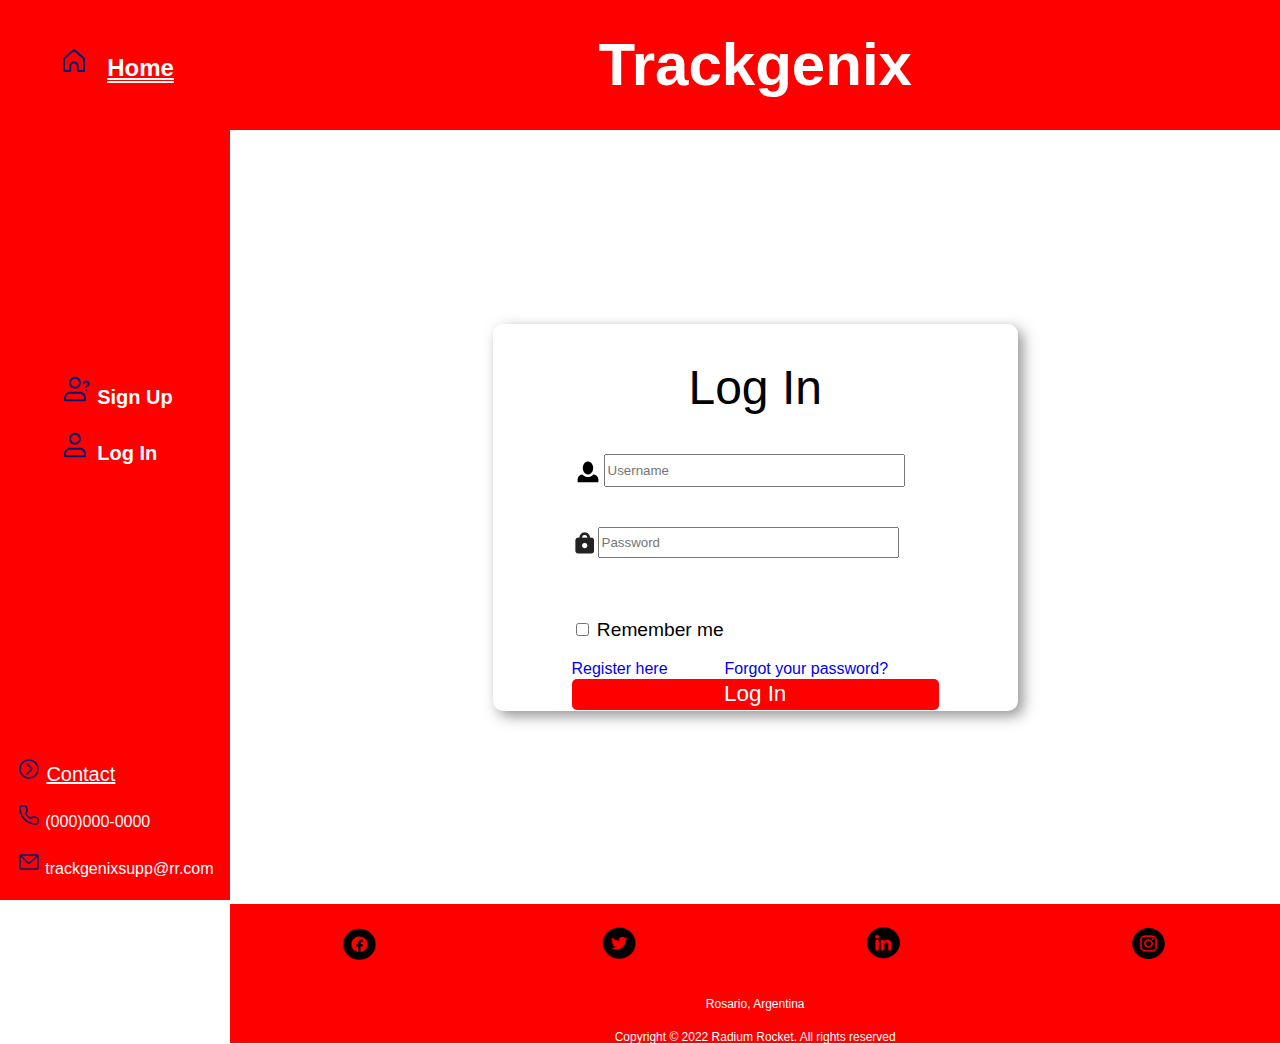
<file: Semana-06/Views/login.html>
<!DOCTYPE html>
<html lang="en">
    <head>
        <meta charset="UTF-8">
        <meta http-equiv="X-UA-Compatible" content="IE=edge">
        <meta name="viewport" content="width=device-width, initial-scale=1.0">
        <style>
            @import url('https://fonts.googleapis.com/css2?family=Roboto+Flex:opsz8..144display=swap');
        </style>
        <link rel="stylesheet" href="../Styles/reset.css">
        <link rel="stylesheet" href="../Styles/style.css">
        <link rel="stylesheet" href="../Styles/header.css">
        <link rel="stylesheet" href="../Styles/main.css">
        <link rel="stylesheet" href="../Styles/footer.css">
        <link rel="stylesheet" href="../Styles/login.css">        
        <title>Trackgenix</title>
        <script src="../Javascript/login.js"></script>
    </head>
    <body>
        <header>
            <aside class="desktop-sidebar">
                <div class="sidebar-container">
                    <p class="navbar-item-1">
                        <img src="../Assets/home-1.svg" alt="Icon Home">
                        <a href="index.html">Home</a> 
                    </p>
                </div>
                <div class="sidebar-container">
                    <p class="navbar-item-2">
                        <img src="../Assets/user-question.svg" alt="Icon Userq">
                        <a href="./sign-up.html">Sign Up</a>
                    </p>
                    <p class="navbar-item-3">
                        <img src="../Assets/user-1.svg" alt="Icon User">
                        <a href="#">Log In</a>
                    </p>
                </div>
                <div class="sidebar-container">
                    <p class="navbar-item-4">
                        <img src="../Assets/chevron-circle-right.svg" alt="Icon Chevron">
                        <a href="#">Contact</a>
                    </p>
                    <p class="navbar-item-5">
                        <img src="../Assets/phone.svg" alt="Icon Phone">
                        <a href="#">(000)000-0000</a>
                    </p>
                    <p class="navbar-item-6">
                        <img src="../Assets/mail.svg" alt="Icon Mail">
                        <a href="#">trackgenixsupp@rr.com</a>
                    </p>
                </div>
                <div class="menu-icon">
                    <img src="../Assets/icons8-menu-30.png" alt="Icon Menu">
                </div>
            </aside>
            <div class="title-icon-menu">
                <h1 id="main-title">
                    Trackgenix
                </h1>
            </div>
        </header>
        <main>
            <div class="login-container">
                <section>
                    <h2 class="login-title">
                        Log In
                    </h2>
                    <form class="login-form">
                        <div>
                            <img src="../Assets/Username.png" alt="IconUsername">
                            <input id="username" type="text" name="name" placeholder="Username">
                        </div>
                        <div>
                            <img src="../Assets/Password.png" alt="">
                            <input id="password" type="password"  name="password" placeholder="Password">
                        </div>
                    </form>
                    <div class="checkbox">
                        <input type="checkbox" id="remember-me" name="remember" value="Rememberme">
                        <label for="remember me" class="label1"> Remember me</label>
                    </div>
                    <div class="login-a">
                        <a href="../Views/sign-up.html" class="a-signup">Register here</a>
                        <a href="Forgotyourpaswordpage">Forgot your password?</a>
                    </div>
                    <input class="button-Continue" type="submit" value="Log In">
                </section>
            </div>
        </main>
        <footer class="main-footer">
            <nav class="footer-nav">
                <a href="#"><img src="../Assets/Facebook.png" alt="Icon Facebook"></a>
                <a href="#"><img src="../Assets/Twitter.png" alt="Icon Twitter"></a>
                <a href="#"><img src="../Assets/Linkedin.png" alt="Icon Linkedin"></a>
                <a href="#"><img src="../Assets/Instagram.png" alt="Icon Instagram"></a>
            </nav>
            <h3>
                Rosario, Argentina
            </h3>
            <p>
                Copyright © 2022 Radium Rocket. All rights reserved
            </p>
        </footer>
    </body>
</html>
</file>
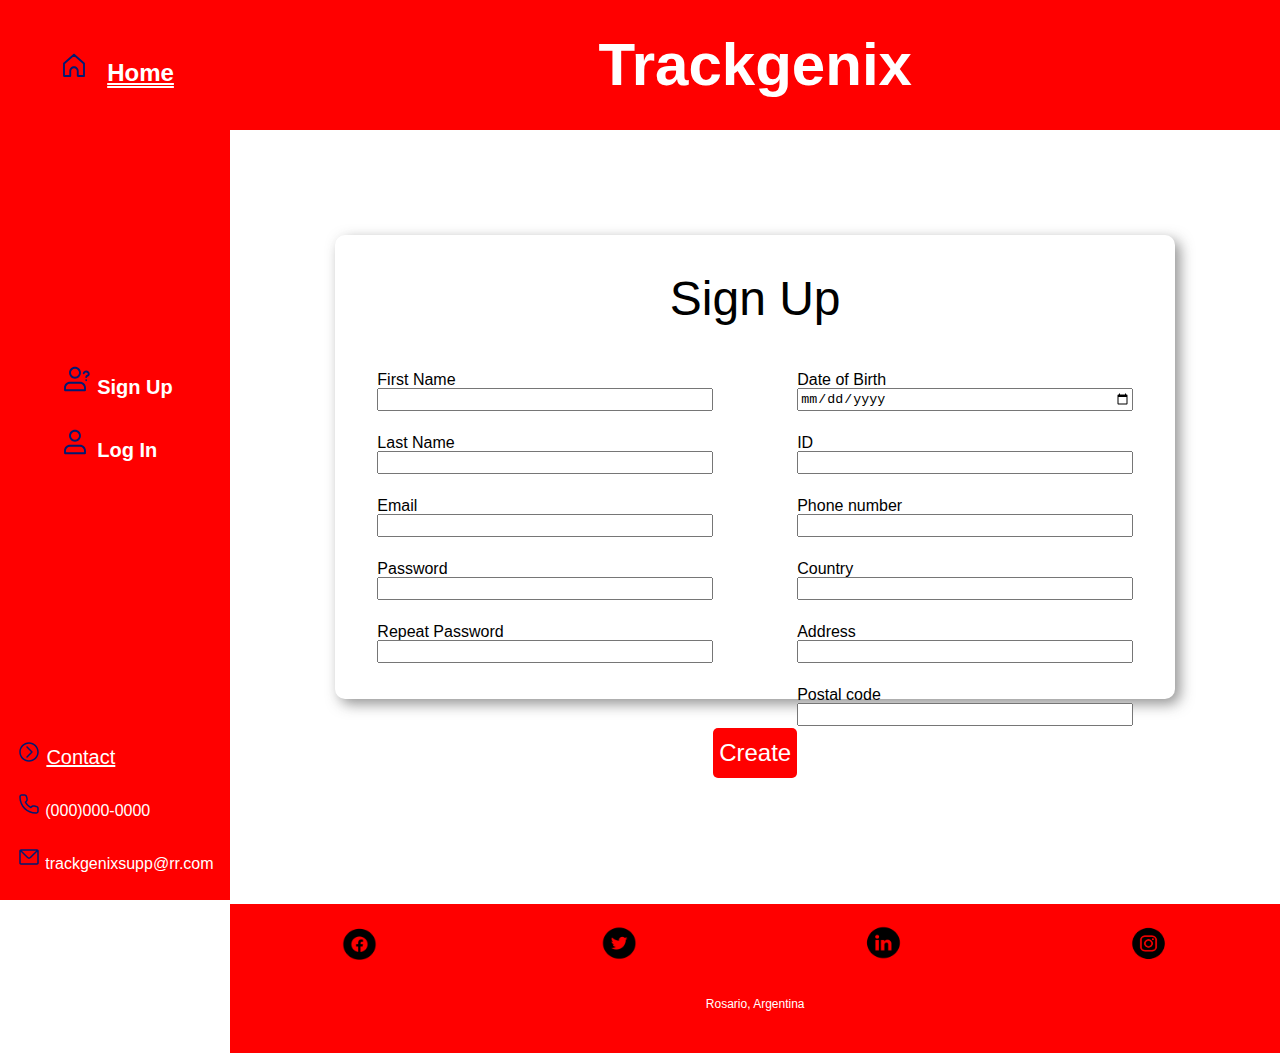
<file: Semana-06/Views/sign-up.html>
<!DOCTYPE html>
<html lang="en">
    <head>
        <meta charset="UTF-8">
        <meta http-equiv="X-UA-Compatible" content="IE=edge">
        <meta name="viewport" content="width=device-width, initial-scale=1.0">
        <style>
            @import url('https://fonts.googleapis.com/css2?family=Roboto+Flex:opsz8..144display=swap');
        </style>
        <link rel="stylesheet" href="../Styles/reset.css">
        <link rel="stylesheet" href="../Styles/style.css">
        <link rel="stylesheet" href="../Styles/header.css">
        <link rel="stylesheet" href="../Styles/main.css">
        <link rel="stylesheet" href="../Styles/footer.css">
        <link rel="stylesheet" href="../Styles/login.css">
        <link rel="stylesheet" href="../Styles/sign-up.css">
        <script src="../Javascript/sign-up.js"></script>
        <title>Trackgenix</title>
    </head>
    <body>
        <header>
            <aside class="desktop-sidebar">
                <div class="sidebar-container">
                    <p class="navbar-item-1">
                        <img src="../Assets/home-1.svg" alt="Icon Home">
                        <a href="index.html">Home</a> 
                    </p>
                </div>
                <div class="sidebar-container">
                    <p class="navbar-item-2">
                        <img src="../Assets/user-question.svg" alt="Icon Userq">
                        <a href="./sign-up.html">Sign Up</a>
                    </p>
                    <p class="navbar-item-3">
                        <img src="../Assets/user-1.svg" alt="Icon User">
                        <a href="./login.html">Log In</a>
                    </p>
                </div>
                <div class="sidebar-container">
                    <p class="navbar-item-4">
                        <img src="../Assets/chevron-circle-right.svg" alt="Icon Chevron">
                        <a href="#">Contact</a>
                    </p>
                    <p class="navbar-item-5">
                        <img src="../Assets/phone.svg" alt="Icon Phone">
                        <a href="#">(000)000-0000</a>
                    </p>
                    <p class="navbar-item-6">
                        <img src="../Assets/mail.svg" alt="Icon Mail">
                        <a href="#">trackgenixsupp@rr.com</a>
                    </p>
                </div>
                <div class="menu-icon">
                    <img src="../Assets/icons8-menu-30.png" alt="Icon Menu">
                </div>
            </aside>
            <div class="title-icon-menu">
                <h1 id="main-title">
                    Trackgenix
                </h1>
            </div>
        </header>
        <main>
            <div class="signup-container">
                <section>
                    <h2 class="signup-title">
                        Sign Up
                    </h2>
                    <form class="signup-form">
                        <div class="singup-column1">
                            <div class="signup-subcontainer">
                                <label >First Name</label>
                                <input type="text" id="first-name" name="fname">
                            </div>
                            <div class="signup-subcontainer">
                                <label >Last Name</label>
                                <input type="text" id="last-name" name="lname">
                            </div>
                            <div class="signup-subcontainer">
                                <label >Email</label>
                                <input type="text" id="username" name="email">
                            </div>
                            <div class="signup-subcontainer">
                                <label >Password</label>
                                <input type="password" id="password" name="password">
                            </div>
                            <div class="signup-subcontainer">
                                <label >Repeat Password</label>
                                <input type="password" id="password-confirm" name="confirmpassword">
                            </div>
                        </div>
                        <div class="singup-column2">
                            <div class="signup-subcontainer">
                                <label >Date of Birth</label>
                                <input type="date" id="date" name="date">
                            </div>
                            <div class="signup-subcontainer">
                                <label >ID</label>
                                <input type="text" id="id" name="id">
                            </div>  
                            <div class="signup-subcontainer">
                                <label >Phone number</label>
                                <input type="text" id="phone" name="phone">
                            </div>
                            <div class="signup-subcontainer">
                                <label >Country</label>
                                <input type="text" id="country" name="country">
                            </div>
                            <div class="signup-subcontainer">
                                <label >Address</label>
                                <input type="text" id="address" name="address">
                            </div>
                            <div class="signup-subcontainer">
                                <label >Postal code</label>
                                <input type="text" id="postal-code" name="postalCode">
                            </div>
                        </div>
                    </form>
                    <div>
                        <input class="button-Create" type="submit" value="Create">
                    </div>  
                </section>
            </div>
        </main>
        <footer class="main-footer">
            <nav class="footer-nav">
                <a href="#"><img src="../Assets/Facebook.png" alt="Icon Facebook"></a>
                <a href="#"><img src="../Assets/Twitter.png" alt="Icon Twitter"></a>
                <a href="#"><img src="../Assets/Linkedin.png" alt="Icon Linkedin"></a>
                <a href="#"><img src="../Assets/Instagram.png" alt="Icon Instagram"></a>
            </nav>
            <h3>
                Rosario, Argentina
            </h3>
            <p>
                Copyright © 2022 Radium Rocket. All rights reserved
            </p>
        </footer>
    </body>
</html>
</file>
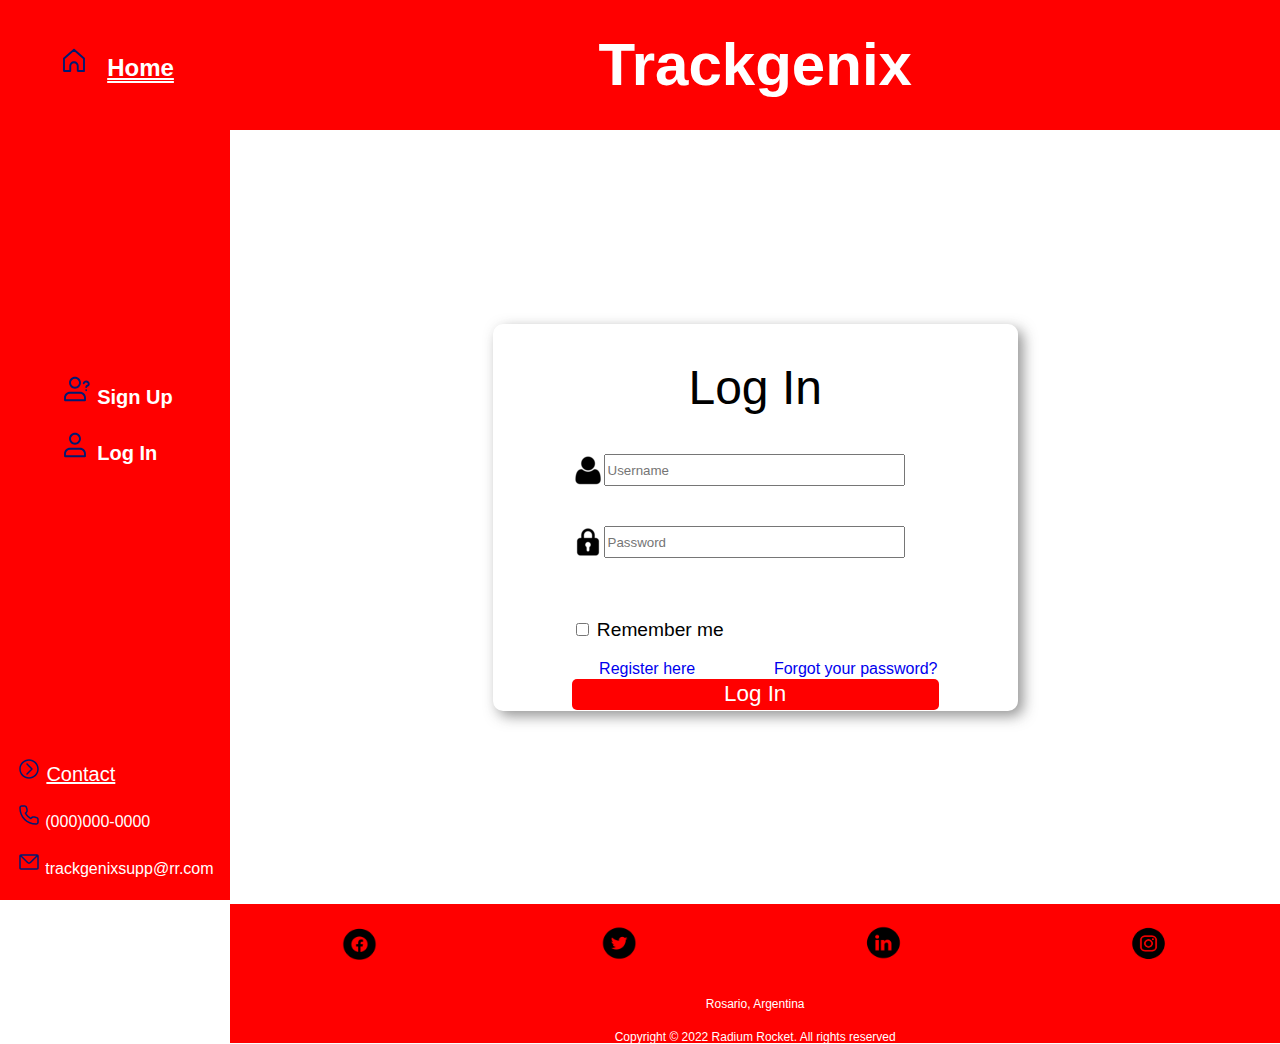
<file: Semana-07/views/login.html>
<!DOCTYPE html>
<html lang="en">
    <head>
        <meta charset="UTF-8">
        <meta http-equiv="X-UA-Compatible" content="IE=edge">
        <meta name="viewport" content="width=device-width, initial-scale=1.0">
        <style>
            @import url('https://fonts.googleapis.com/css2?family=Roboto+Flex:opsz8..144display=swap');
        </style>
        <link rel="stylesheet" href="../styles/reset.css">
        <link rel="stylesheet" href="../styles/style.css">
        <link rel="stylesheet" href="../styles/header.css">
        <link rel="stylesheet" href="../styles/main.css">
        <link rel="stylesheet" href="../styles/footer.css">
        <link rel="stylesheet" href="../styles/login.css">        
        <title>Trackgenix</title>
        <script src="../javascript/login.js"></script>
    </head>
    <body>
        <header>
            <aside class="desktop-sidebar">
                <div class="sidebar-container">
                    <p class="navbar-item-1">
                        <img src="../assets/home-1.svg" alt="Icon Home">
                        <a href="index.html">Home</a> 
                    </p>
                </div>
                <div class="sidebar-container">
                    <p class="navbar-item-2">
                        <img src="../assets/user-question.svg" alt="Icon Userq">
                        <a href="./sign-up.html">Sign Up</a>
                    </p>
                    <p class="navbar-item-3">
                        <img src="../assets/user-1.svg" alt="Icon User">
                        <a href="#">Log In</a>
                    </p>
                </div>
                <div class="sidebar-container">
                    <p class="navbar-item-4">
                        <img src="../assets/chevron-circle-right.svg" alt="Icon Chevron">
                        <a href="#">Contact</a>
                    </p>
                    <p class="navbar-item-5">
                        <img src="../assets/phone.svg" alt="Icon Phone">
                        <a href="#">(000)000-0000</a>
                    </p>
                    <p class="navbar-item-6">
                        <img src="../assets/mail.svg" alt="Icon Mail">
                        <a href="#">trackgenixsupp@rr.com</a>
                    </p>
                </div>
                <div class="menu-icon">
                    <img src="../assets/icons8-menu-30.png" alt="Icon Menu">
                </div>
            </aside>
            <div class="title-icon-menu">
                <h1 id="main-title">
                    Trackgenix
                </h1>
            </div>
        </header>
        <main>
            <div class="login-container">
                <section>
                    <h2 class="login-title">
                        Log In
                    </h2>
                    <form class="login-form">
                        <div>
                            <img src="../assets/Username.png" alt="IconUsername">
                            <input id="username" type="text" name="name" placeholder="Username">
                        </div>
                        <div>
                            <img src="../assets/Password.png" alt="">
                            <input id="password" type="password"  name="password" placeholder="Password">
                        </div>
                    </form>
                    <div class="checkbox">
                        <input type="checkbox" id="remember-me" name="remember" value="Rememberme">
                        <label for="remember-me" class="label1"> Remember me</label>
                    </div>
                    <div class="login-a">
                        <a href="../Views/sign-up.html" class="a-signup">Register here</a>
                        <a href="Forgotyourpaswordpage">Forgot your password?</a>
                    </div>
                    <input class="button-Continue" type="submit" value="Log In">
                </section>
            </div>
        </main>
        <footer class="main-footer">
            <nav class="footer-nav">
                <a href="#"><img src="../assets/Facebook.png" alt="Icon Facebook"></a>
                <a href="#"><img src="../assets/Twitter.png" alt="Icon Twitter"></a>
                <a href="#"><img src="../assets/Linkedin.png" alt="Icon Linkedin"></a>
                <a href="#"><img src="../assets/Instagram.png" alt="Icon Instagram"></a>
            </nav>
            <h3>
                Rosario, Argentina
            </h3>
            <p>
                Copyright © 2022 Radium Rocket. All rights reserved
            </p>
        </footer>
    </body>
</html>
</file>
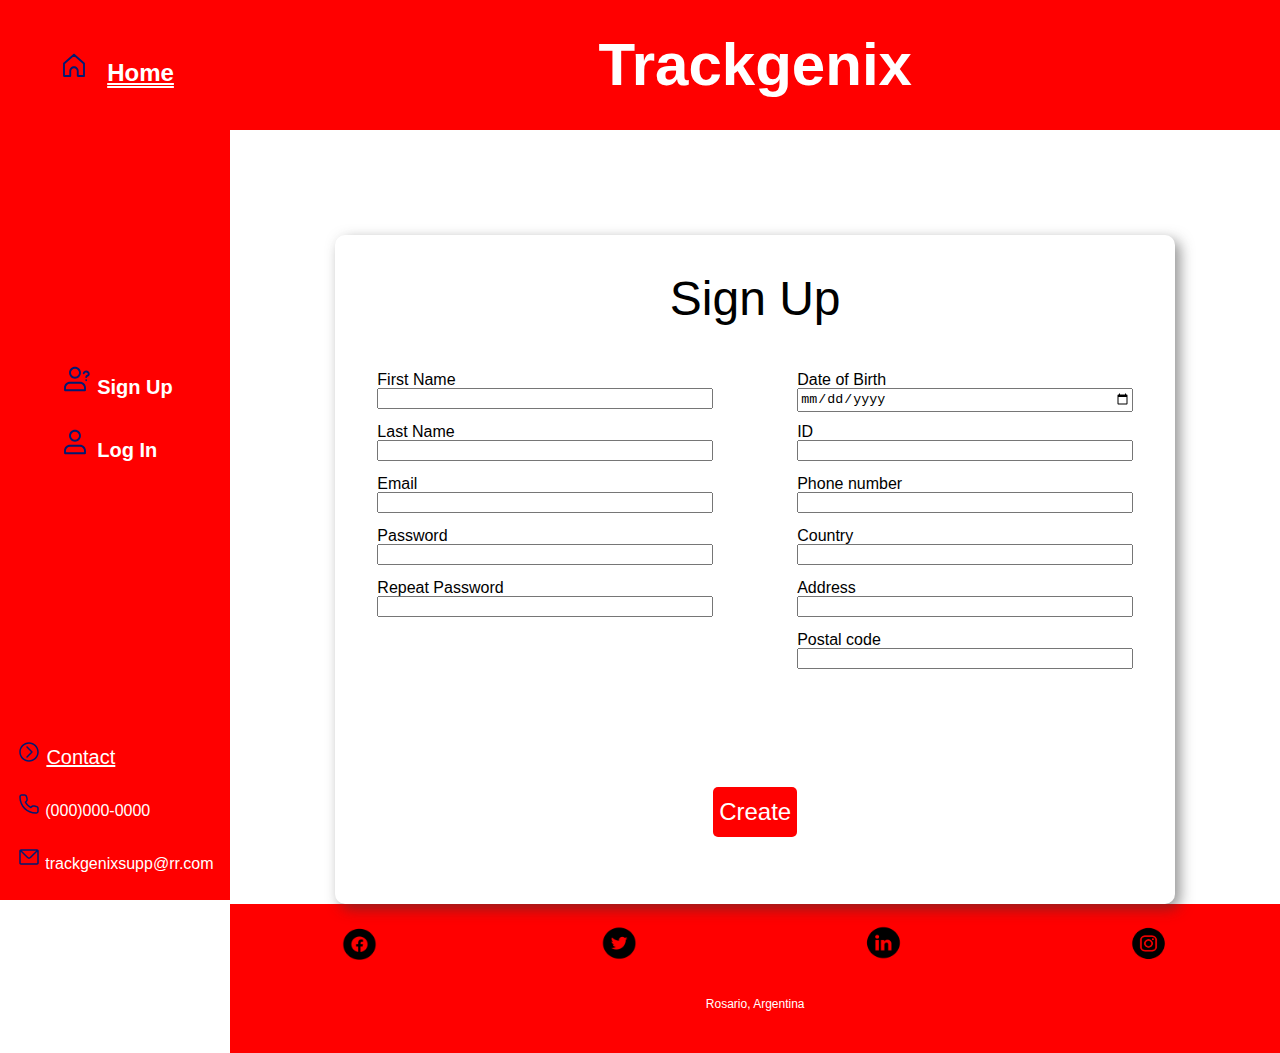
<file: Semana-07/views/sign-up.html>
<!DOCTYPE html>
<html lang="en">
    <head>
        <meta charset="UTF-8">
        <meta http-equiv="X-UA-Compatible" content="IE=edge">
        <meta name="viewport" content="width=device-width, initial-scale=1.0">
        <link rel="stylesheet" href="../styles/reset.css">
        <link rel="stylesheet" href="../styles/style.css">
        <link rel="stylesheet" href="../styles/header.css">
        <link rel="stylesheet" href="../styles/main.css">
        <link rel="stylesheet" href="../styles/footer.css">
        <link rel="stylesheet" href="../styles/login.css">
        <link rel="stylesheet" href="../styles/sign-up.css">
        <script src="../javascript/sign-up.js"></script>
        <title>Trackgenix</title>
    </head>
    <body>
        <header>
            <aside class="desktop-sidebar">
                <div class="sidebar-container">
                    <p class="navbar-item-1">
                        <img src="../assets/home-1.svg" alt="Icon Home">
                        <a href="index.html">Home</a> 
                    </p>
                </div>
                <div class="sidebar-container">
                    <p class="navbar-item-2">
                        <img src="../assets/user-question.svg" alt="Icon Userq">
                        <a href="./sign-up.html">Sign Up</a>
                    </p>
                    <p class="navbar-item-3">
                        <img src="../assets/user-1.svg" alt="Icon User">
                        <a href="./login.html">Log In</a>
                    </p>
                </div>
                <div class="sidebar-container">
                    <p class="navbar-item-4">
                        <img src="../assets/chevron-circle-right.svg" alt="Icon Chevron">
                        <a href="#">Contact</a>
                    </p>
                    <p class="navbar-item-5">
                        <img src="../assets/phone.svg" alt="Icon Phone">
                        <a href="#">(000)000-0000</a>
                    </p>
                    <p class="navbar-item-6">
                        <img src="../assets/mail.svg" alt="Icon Mail">
                        <a href="#">trackgenixsupp@rr.com</a>
                    </p>
                </div>
                <div class="menu-icon">
                    <img src="../assets/icons8-menu-30.png" alt="Icon Menu">
                </div>
            </aside>
            <div class="title-icon-menu">
                <h1 id="main-title">
                    Trackgenix
                </h1>
            </div>
        </header>
        <main>
            <div class="signup-container">
                <section>
                    <h2 class="signup-title">
                        Sign Up
                    </h2>
                    <form class="signup-form">
                        <div class="singup-column1">
                            <div class="signup-subcontainer">
                                <label >First Name</label>
                                <input type="text" id="first-name" name="fname">
                            </div>
                            <div class="signup-subcontainer">
                                <label >Last Name</label>
                                <input type="text" id="last-name" name="lname">
                            </div>
                            <div class="signup-subcontainer">
                                <label >Email</label>
                                <input type="text" id="username" name="email">
                            </div>
                            <div class="signup-subcontainer">
                                <label >Password</label>
                                <input type="password" id="password" name="password">
                            </div>
                            <div class="signup-subcontainer">
                                <label >Repeat Password</label>
                                <input type="password" id="password-confirm" name="confirmpassword">
                            </div>
                        </div>
                        <div class="singup-column2">
                            <div class="signup-subcontainer">
                                <label >Date of Birth</label>
                                <input type="date" id="date" name="date">
                            </div>
                            <div class="signup-subcontainer">
                                <label >ID</label>
                                <input type="text" id="id" name="id">
                            </div>  
                            <div class="signup-subcontainer">
                                <label >Phone number</label>
                                <input type="text" id="phone" name="phone">
                            </div>
                            <div class="signup-subcontainer">
                                <label >Country</label>
                                <input type="text" id="country" name="country">
                            </div>
                            <div class="signup-subcontainer">
                                <label >Address</label>
                                <input type="text" id="address" name="address">
                            </div>
                            <div class="signup-subcontainer">
                                <label >Postal code</label>
                                <input type="text" id="postal-code" name="postalCode">
                            </div>
                        </div>
                    </form>
                    <div>
                        <input class="button-Create" type="submit" value="Create">
                    </div>  
                </section>
            </div>
        </main>
        <footer class="main-footer">
            <nav class="footer-nav">
                <a href="#"><img src="../assets/Facebook.png" alt="Icon Facebook"></a>
                <a href="#"><img src="../assets/Twitter.png" alt="Icon Twitter"></a>
                <a href="#"><img src="../assets/Linkedin.png" alt="Icon Linkedin"></a>
                <a href="#"><img src="../assets/Instagram.png" alt="Icon Instagram"></a>
            </nav>
            <h3>
                Rosario, Argentina
            </h3>
            <p>
                Copyright © 2022 Radium Rocket. All rights reserved
            </p>
        </footer>
    </body>
</html>
</file>
<file: Semana-04/Css/style.css>
body {
    background-color: #fff;
    font-family:Roboto, Flex, sans-serif;
}
a{
    text-decoration: none;
}
.button{
    align-self: end;
    margin-right: 7%;
    margin-top: 20px;
    margin-bottom: 50px;
    background-color: #FF0000;
    color: #fff;
    padding: 10px 15px;
    width: 42%;
    height:40.64px;
    border:none;
    border-radius: 5px;
}
@media screen and (max-width: 1024px){
    aside.desktop-sidebar{
        display: flex;
        flex-direction: row;
        justify-content: flex-start;
        background-color: #ff5454;
        width: 100%;
        height: 77px;
        margin-bottom: 48px;
    }
    aside.desktop-sidebar .sidebar-container{
        display: none;
    }
}
@media screen and (min-width: 1024px){
    aside.desktop-sidebar{
        display: flex;
    }
    aside.desktop-sidebar .menu-icon{
        display: none;
    }
    main.container{
        display: flex;
    }
    main{
        margin-left: 18%;
    }
    main .title-icon-menu {
        margin-top: 0px ;
    }
    main .articleWX-container{
        flex-wrap: wrap;
        flex-direction: row;
    }
    main .articleWX-container .article-icon{
        width: 45%;
    }
    main .articleWX-container .fun-container{
        font-size: 16px;
    }
    main .why-using-trackgenix .secondary-title-2{
        width: 40%;
        height: 75px;
        align-self: center;
        margin-left: 30%;
    }
    main .secondary-title{
        width: 40%;
        height: 75px;
        align-self: center;
    }
    main .main-second-container .main-h2{
        font-size: 22px;
    }
    main .main-second-container .container{
        display: flex;
        margin-right: 5%;
        margin-bottom: 20%;
        margin-top: 5%;
    }
    main .main-second-container .container .article-container{
        padding-left: 5%;
        padding-top: 10%;
        font-size: 16px;
        width: 40%;
    }
    main .contact-section{
        display: none
    }
    main .list-nav{
        flex-direction:row-reverse;
        margin-bottom: 50%;
        margin-left:10%;
    }
    main .functionalites .functionalities-megacontainer{
        display: flex;
        flex-wrap: wrap;
        flex-direction: row;
    }
    main .functionalites .functionalities-megacontainer .funcionalities-container{
        width: 40%;
        padding-left: 10%;
        padding-top: 10%;
    }
}
</file>
<file: Semana-04/Css/header.css>
.desktop-sidebar{
    position:fixed;
    display:none;
    flex-direction: column;
    float:left;
    width: 18%;
    height: 100%;
    justify-content: space-between;
    align-items: center;
    font-weight: 700;
    background: #FF0000;
}
.desktop-sidebar .navbar-item-1 {
    font-size: 24px;
}
.desktop-sidebar .navbar-item-1 a {
    padding-left: 10px;
    color: #fff;
    text-decoration: double underline;
} 
.sidebar-container{
    display: flex;
    flex-direction: column;
    justify-content: space-around;
    padding-top: 20%;
    padding-bottom: 10%;
}
.navbar-item-1 img {
    width: 34px;
    height: 30px; 
}  
 .navbar-item-2 {
    font-size: 20px;
    padding-bottom: 20%;
}  
 .navbar-item-2 a {
    color: #fff;
    text-decoration: none;
}  
 .navbar-item-2 img {
    width: 34px;
    height: 30px;
} 
 .navbar-item-3 {
    font-size: 20px;
}  
 .navbar-item-3 a {
    color: #fff;
    text-decoration: none;
} 
 .navbar-item-3 img {
    width: 34px;
    height: 30px;
}  
 .navbar-item-4 {
    padding-bottom: 10%;
    font-size: 20px;
    font-weight:400;   
} 
.navbar-item-4 a {
    color: #fff;
    text-decoration: underline;
}
.navbar-item-5 {
    padding-bottom: 10%;
    font-size: 16px;
    font-weight: 400;    
}
.navbar-item-5 a {
    color: #fff;
    text-decoration: none;
}
.navbar-item-6 {
    font-size: 16px;
    font-weight: 400;
}
.navbar-item-6 a {
    color: #fff;
    text-decoration: none;
} 
.menu-icon{
    padding-left: 20px;
}
.menu-icon img{
    width: 55px;
}
</file>
<file: Semana-04/Css/main.css>
#main-title {
    color: #fff;
    width: 80%;
    text-align: center;
    font-size: 24px;
    font-weight: 700;    
}
.main-home-container{
    background-color: #ffffff;
    display:flex;
    flex-direction: column;
}
.main-second-container{
    display: flex;
    flex-direction: column;
    justify-content: center;
    align-items:center;
}
.main-h2 {
    font-style: italic;
    padding: 50px 15px;
    font-size: 12px;
}
.article-container {
    width: 70%;
    font-style: italic;
    font-size: 12px;
    text-align: center;
    padding-left: 15%;
    padding-top: 40px;
    margin-bottom: 200px;
}
.img1 { 
    width: 70%;
    padding-left: 15%;
    margin-bottom: 50px;
}
.title-icon-menu{
    height: 77px;
    display: flex;
    background-color: #FF0000;
    justify-content: space-around;
    align-items: center;    
    margin-top: 100px;
}
.secondary-title {
    display: flex;
    justify-content: space-around;
    align-items: center;  
    margin-bottom: 50px;
    width: 100%;
    color: #fff;
    font-size: 28px;
    font-weight: 700;
    height: 60px;
    background-color: #FF0000;   
}
.functionalites{
    display: flex;
    flex-direction: column;
    align-items: center;
    justify-content: space-around;
    margin-bottom: 300px;
}
.funcionalities-container {
    display: flex;
    align-items: center;
    justify-content: flex-start;
    padding-top: 50px;
    width: 95%;
}
.terciary-title {
    padding-left: 5%; 
    font-size: 22px;
    color:#000;
    font-weight: bold; 
}
.articleWX-container{
    display: flex;
    flex-direction: column;
    align-items: flex-start;
    margin-bottom: 300px;
}
.secondary-title-2{
    display: flex;
    justify-content: space-around;
    align-items: center;  
    margin-bottom: 50px;
    width: 100%;
    color: #fff;
    font-size: 28px;
    font-weight: 700;
    height: 60px;
    background-color: #FF0000;
}
.article-icon {
    display: flex;
    align-items: center;
    padding-top: 10%;
    padding-left: 5%;
    color: rgba(0, 0, 0, 0.608);
    font-size: 12px;
}
.cuaternary-title {
    font-weight: bold;
    font-size: 22px;
    color: #000;
    padding-bottom: 15px;
}
.fun-container {
    width: 100%;
    padding-left: 15px;
}
.form{
    display:flex;
    flex-direction: column;
    justify-content: space-around;
}
.request-title {
    display: flex;
    justify-content: center;
    align-items: center;
    margin-bottom: 10%;
    background-color: #FF0000;
    color: #fff;
    height: 50px;
    width: 100%;
    font-size: 24px;
    font-weight: 700;  
    line-height: 28.13px;  
}
.request-form {
    display: flex;
    flex-direction: column;
    align-self: center;
    width: 92%;
    height: 426px;
    background-color: #E5E5E5;
    margin-bottom: 70%;
}
.request-form p {
    margin-right: 12%; 
    color: b;
    font-size: 18px;
    font-weight: bold;
}
.form-group {
    display: flex;
    justify-content: space-between;
    align-items: flex-end;
    margin-top: 5%;
    padding-left: 4%;
    padding-right: 6%;
    font-style: normal;
    font-size: 18px;
    font-weight: bold;
}
.form-group input {
    width: 45%;
    height: 29px;
    color: #FEFEFE;
    border:none;
}
.contact-area{
    display:flex;
    justify-content: space-between;
    width: 100%;
    padding-top: 5%;
    padding-left: 3%;
    font-size: 14px;
}
.contact-area-inputs {
    display: flex;
    flex-direction: column;
    flex-basis: 50%;
}
.contact-area-container input {
    border-style: solid;
    width: 16px;
    height: 16px;
}
.form-text{
    display: flex;
    justify-content: space-between;
    margin-top: 5%;
    margin-left: 3%;
    height: 100%;
    width: 100%;
}
.form-text textarea{
    margin-right: 10%;
    width: 41%;
    resize: none;
    border: none;
}
.form-text label.label-message{
    font-size: 18px;
    font-weight: bold;
    align-self: baseline;
    margin-right: 10%;
    padding-left: 1%;
}
.history-container {
    display:flex;
    flex-wrap: wrap;
    margin-bottom: 50%;
    width: 100%;
    height: 680px;
    background-image: url('../Assets/Picture-clock.png');
    background-size: cover;
    background-position: center;
}
.history-title {
    display: flex;
    justify-content: center;
    align-items: center;
    background-color: #FF0000;
    color: #fff;
    height: 50px;
    width: 100%;
    text-align: center;
    font-size: 24px;
    font-weight: 700;    
}
.year-p-container {
    width: 32%;
    height: 30%;
    margin-left: 1%;
    padding-top: 10%;  
}
.year-container{
    min-width: 100%;
    min-height: 100%;
    border-radius: 30px;
    background-color: rgba(0, 0, 0, 0.541);
}
.year-container p {
    text-align: center;
    padding: 15% 2%;
    color:rgba(255, 255, 255, 0.767);
    font-size: 10px;
}
.year-p-container h3 {
    padding-left: 15%;
    padding-bottom: 5%;
    font-size: 16px;
    font-weight: 500;
}
.contact-section {
  display: flex;
  flex-direction: column;
  justify-content: space-around;
  align-items: center;
  width: 90%;
  align-self: center;
  margin-bottom: 25%;
  background-color: #FF5454 ;      
}
.contact-section h3{
    padding-top: 10%;
    padding-bottom: 10%;
    font-size: 20px;
    font-weight: bold;

}
.contact-item {
    flex: 1 100%;
    padding-bottom: 10%;
    padding-left: 20%;
    font-size: 16px;
    align-self: baseline;
}
.contact-item a{
    padding-left: 10px;
    color: #000;
    align-self: center;
    font-weight: 400;
}
.list-nav{
    display: flex;
    flex-direction: column-reverse;
    margin-bottom: 20%;
}
.nav-title{
    display: flex;
    justify-content: space-around;
}
.nav-container {
    display: flex;
    flex-direction: column;
    width: 60%;
    padding-top: 15%;
    align-self: center;
}
.nav-container h3{
    padding-top: 4px;
    flex: 1;
    padding-left: 15%;
    font-size: 24px;
    font-weight: bold;
    line-height: 35px;
    color:#FF0000;
}
.nav-container ul {
    align-self: flex-end;
    width: 77%;
    padding-top: 25px;
    list-style:inside;
    color: #747474;
}
.nav-container li {    
    padding-bottom: 20px;
}
.nav-container li a {
    color: #747474;
}
</file>
<file: Semana-04/Css/footer.css>
.main-footer{
    display: flex;
    flex-direction: column;
    width: 100%;
    background-color: #FF0000;
    color: #fff;
    text-align: center;
    font-size: 12px;
    font:normal;
}
.footer-nav{
    display: flex;
    justify-content: space-around;
    padding-top: 2%;
}
.main-footer h3 {
    padding-top: 3%;
    padding-bottom: 2%;
}

.main-footer nav img{
    width: 35%;
}
</file>
<file: Semana-06/Styles/style.css>
body {
    background-color: #fff;
    font-family:Roboto, Flex, sans-serif;
}
a{
    text-decoration: none;
}
.button{
    align-self: end;
    margin-right: 7%;
    margin-top: 20px;
    margin-bottom: 50px;
    background-color: #FF0000;
    color: #fff;
    padding: 10px 15px;
    width: 42%;
    height:40.64px;
    border:none;
    border-radius: 5px;
}
@media screen and (max-width: 1024px){
    aside.desktop-sidebar{
        display: flex;
        flex-direction: row;
        justify-content: flex-start;
        background-color: #ff5454;
        width: 100%;
        height: 77px;
        margin-bottom: 48px;
    }
    aside.desktop-sidebar .sidebar-container{
        display: none;
    }
    div.title-icon-menu{
        padding-top: 75px;
        margin-left: 0%;
        width: 100%;
    }
    footer.main-footer{
        margin-left: 0%;
        width: 100%;
    }
    main .signup-container{
        height: 100%;
        margin-top: 0;
    }
    main .signup-container section .signup-form div{
        height: 25%;
        width: 60%;
    }
    main .signup-container section .signup-form{
        flex-direction: column;
        align-items: center;
        padding-bottom: 25%;
    }
}
@media screen and (min-width: 1024px){
    aside.desktop-sidebar{
        display: flex;
    }
    aside.desktop-sidebar .menu-icon{
        display: none;
    }
    main.container{
        display: flex;
    }
    main{
        margin-left: 18%;
    }
    div.title-icon-menu {
        margin-top: 0px ;
        height: 130px;
    }
    main .articleWX-container{
        flex-wrap: wrap;
        flex-direction: row;
    }
    main .articleWX-container .article-icon{
        width: 45%;
    }
    main .articleWX-container .fun-container{
        font-size: 16px;
    }
    main .why-using-trackgenix .secondary-title-2{
        width: 40%;
        height: 75px;
        align-self: center;
        margin-left: 30%;
    }
    main .secondary-title{
        width: 40%;
        height: 75px;
        align-self: center;
    }
    main .main-second-container .main-h2{
        font-size: 22px;
    }
    main .main-second-container .container{
        display: flex;
        margin-right: 5%;
        margin-bottom: 20%;
        margin-top: 5%;
    }
    main .main-second-container .container .article-container{
        padding-left: 5%;
        padding-top: 10%;
        font-size: 16px;
        width: 40%;
    }
    main .contact-section{
        display: none
    }
    main .list-nav{
        flex-direction:row-reverse;
        margin-bottom: 50%;
        margin-left:10%;
    }
    main .functionalites .functionalities-megacontainer{
        display: flex;
        flex-wrap: wrap;
        flex-direction: row;
    }
    main .functionalites .functionalities-megacontainer .funcionalities-container{
        width: 40%;
        padding-left: 10%;
        padding-top: 10%;
    }
    div #main-title{
        font-size: 60px;
    }
}
</file>
<file: Semana-06/Styles/header.css>
#main-title {
    color: #fff;
    text-align: center;
    font-size: 24px;
    font-weight: 700; 
}
.title-icon-menu{
    height: 77px;
    display: flex;
    width: 82%;
    margin-left: 18%;
    background-color: #FF0000;
    justify-content: space-around;
    align-items: center;    
}
.desktop-sidebar{
    position:fixed;
    display:none;
    flex-direction: column;
    float:left;
    width: 18%;
    height: 100%;
    justify-content: space-between;
    align-items: center;
    font-weight: 700;
    background: #FF0000;
}
.desktop-sidebar .navbar-item-1 {
    font-size: 24px;
}
.desktop-sidebar .navbar-item-1 a {
    padding-left: 10px;
    color: #fff;
    text-decoration: double underline;
} 
.sidebar-container{
    display: flex;
    flex-direction: column;
    justify-content: space-around;
    padding-top: 20%;
    padding-bottom: 10%;
}
.navbar-item-1 img {
    width: 34px;
    height: 30px; 
}  
 .navbar-item-2 {
    font-size: 20px;
    padding-bottom: 20%;
}  
 .navbar-item-2 a {
    color: #fff;
    text-decoration: none;
}  
 .navbar-item-2 img {
    width: 34px;
    height: 30px;
} 
 .navbar-item-3 {
    font-size: 20px;
}  
 .navbar-item-3 a {
    color: #fff;
    text-decoration: none;
} 
 .navbar-item-3 img {
    width: 34px;
    height: 30px;
}  
 .navbar-item-4 {
    padding-bottom: 10%;
    font-size: 20px;
    font-weight:400;   
} 
.navbar-item-4 a {
    color: #fff;
    text-decoration: underline;
}
.navbar-item-5 {
    padding-bottom: 10%;
    font-size: 16px;
    font-weight: 400;    
}
.navbar-item-5 a {
    color: #fff;
    text-decoration: none;
}
.navbar-item-6 {
    font-size: 16px;
    font-weight: 400;
}
.navbar-item-6 a {
    color: #fff;
    text-decoration: none;
} 
.menu-icon{
    padding-left: 20px;
}
.menu-icon img{
    width: 55px;
}
</file>
<file: Semana-06/Styles/main.css>
.main-home-container{
    background-color: #ffffff;
    display:flex;
    flex-direction: column;
}
.main-second-container{
    display: flex;
    flex-direction: column;
    justify-content: center;
    align-items:center;
}
.main-h2 {
    font-style: italic;
    padding: 50px 15px;
    font-size: 12px;
}
.article-container {
    width: 70%;
    font-style: italic;
    font-size: 12px;
    text-align: center;
    padding-left: 15%;
    padding-top: 40px;
    margin-bottom: 200px;
}
.img1 { 
    width: 70%;
    padding-left: 15%;
    margin-bottom: 50px;
}
.secondary-title {
    display: flex;
    justify-content: space-around;
    align-items: center;  
    margin-bottom: 50px;
    width: 100%;
    color: #fff;
    font-size: 28px;
    font-weight: 700;
    height: 60px;
    background-color: #FF0000;   
}
.functionalites{
    display: flex;
    flex-direction: column;
    align-items: center;
    justify-content: space-around;
    margin-bottom: 300px;
}
.funcionalities-container {
    display: flex;
    align-items: center;
    justify-content: flex-start;
    padding-top: 50px;
    width: 95%;
}
.terciary-title {
    padding-left: 5%; 
    font-size: 22px;
    color:#000;
    font-weight: bold; 
}
.articleWX-container{
    display: flex;
    flex-direction: column;
    align-items: flex-start;
    margin-bottom: 300px;
}
.secondary-title-2{
    display: flex;
    justify-content: space-around;
    align-items: center;  
    margin-bottom: 50px;
    width: 100%;
    color: #fff;
    font-size: 28px;
    font-weight: 700;
    height: 60px;
    background-color: #FF0000;
}
.article-icon {
    display: flex;
    align-items: center;
    padding-top: 10%;
    padding-left: 5%;
    color: rgba(0, 0, 0, 0.608);
    font-size: 12px;
}
.cuaternary-title {
    font-weight: bold;
    font-size: 22px;
    color: #000;
    padding-bottom: 15px;
}
.fun-container {
    width: 100%;
    padding-left: 15px;
}
.form{
    display:flex;
    flex-direction: column;
    justify-content: space-around;
}
.request-title {
    display: flex;
    justify-content: center;
    align-items: center;
    margin-bottom: 10%;
    background-color: #FF0000;
    color: #fff;
    height: 50px;
    width: 100%;
    font-size: 24px;
    font-weight: 700;  
    line-height: 28.13px;  
}
.request-form {
    display: flex;
    flex-direction: column;
    align-self: center;
    width: 92%;
    height: 426px;
    background-color: #E5E5E5;
    margin-bottom: 70%;
}
.request-form p {
    margin-right: 12%; 
    color: b;
    font-size: 18px;
    font-weight: bold;
}
.form-group {
    display: flex;
    justify-content: space-between;
    align-items: flex-end;
    margin-top: 5%;
    padding-left: 4%;
    padding-right: 6%;
    font-style: normal;
    font-size: 18px;
    font-weight: bold;
}
.form-group input {
    width: 45%;
    height: 29px;
    color: #FEFEFE;
    border:none;
}
.contact-area{
    display:flex;
    justify-content: space-between;
    width: 100%;
    padding-top: 5%;
    padding-left: 3%;
    font-size: 14px;
}
.contact-area-inputs {
    display: flex;
    flex-direction: column;
    flex-basis: 50%;
}
.contact-area-container input {
    border-style: solid;
    width: 16px;
    height: 16px;
}
.form-text{
    display: flex;
    justify-content: space-between;
    margin-top: 5%;
    margin-left: 3%;
    height: 100%;
    width: 100%;
}
.form-text textarea{
    margin-right: 10%;
    width: 41%;
    resize: none;
    border: none;
}
.form-text label.label-message{
    font-size: 18px;
    font-weight: bold;
    align-self: baseline;
    margin-right: 10%;
    padding-left: 1%;
}
.history-container {
    display:flex;
    flex-wrap: wrap;
    margin-bottom: 50%;
    width: 100%;
    height: 680px;
    background-image: url('../Assets/Picture-clock.png');
    background-size: cover;
    background-position: center;
}
.history-title {
    display: flex;
    justify-content: center;
    align-items: center;
    background-color: #FF0000;
    color: #fff;
    height: 50px;
    width: 100%;
    text-align: center;
    font-size: 24px;
    font-weight: 700;    
}
.year-p-container {
    width: 32%;
    height: 30%;
    margin-left: 1%;
    padding-top: 10%;  
}
.year-container{
    min-width: 100%;
    min-height: 100%;
    border-radius: 30px;
    background-color: rgba(0, 0, 0, 0.541);
}
.year-container p {
    text-align: center;
    padding: 15% 2%;
    color:rgba(255, 255, 255, 0.767);
    font-size: 10px;
}
.year-p-container h3 {
    padding-left: 15%;
    padding-bottom: 5%;
    font-size: 16px;
    font-weight: 500;
}
.contact-section {
  display: flex;
  flex-direction: column;
  justify-content: space-around;
  align-items: center;
  width: 90%;
  align-self: center;
  margin-bottom: 25%;
  background-color: #FF5454 ;      
}
.contact-section h3{
    padding-top: 10%;
    padding-bottom: 10%;
    font-size: 20px;
    font-weight: bold;

}
.contact-item {
    flex: 1 100%;
    padding-bottom: 10%;
    padding-left: 20%;
    font-size: 16px;
    align-self: baseline;
}
.contact-item a{
    padding-left: 10px;
    color: #000;
    align-self: center;
    font-weight: 400;
}
.list-nav{
    display: flex;
    flex-direction: column-reverse;
    margin-bottom: 20%;
}
.nav-title{
    display: flex;
    justify-content: space-around;
}
.nav-container {
    display: flex;
    flex-direction: column;
    width: 60%;
    padding-top: 15%;
    align-self: center;
}
.nav-container h3{
    padding-top: 4px;
    flex: 1;
    padding-left: 15%;
    font-size: 24px;
    font-weight: bold;
    line-height: 35px;
    color:#FF0000;
}
.nav-container ul {
    align-self: flex-end;
    width: 77%;
    padding-top: 25px;
    list-style:inside;
    color: #747474;
}
.nav-container li {    
    padding-bottom: 20px;
}
.nav-container li a {
    color: #747474;
}
</file>
<file: Semana-06/Styles/footer.css>
footer{
    display: flex;
    flex-direction: column;
    width: 82%;
    background-color: #FF0000;
    color: #fff;
    text-align: center;
    margin-left: 18%;
    font-size: 12px;
    font:normal;
}
.footer-nav{
    display: flex;
    justify-content: space-around;
    padding-top: 2%;
}

footer h3 {
    padding-top: 3%;
    padding-bottom: 2%;
}
footer nav img{
    width: 40%;
}
</file>
<file: Semana-06/Styles/login.css>
main{
    display: flex;
    justify-content: center;
    height: 86%;
}
.login-container{
    display: flex;
    width: 50%;
    align-items: center;
}
.login-container section{
    display: flex;
    flex-direction: column;
    align-items: center;
    justify-content: space-around;
    width: 100%;
    height: 50%;
    background-color: #ffffff;
    border-radius: 10px;
    box-shadow: 5px 5px 14px rgba(56, 56, 56, 0.541) ;
}
.login-title{
    padding-top: 40px;
    font-size: 3em;
}
.login-container section .login-form{
    display: flex;
    flex-direction: column;
    width: 70%;
    padding-bottom: 60px;
}
.login-form div{
    display: flex;
    padding-top: 40px;
    flex-wrap: wrap;
}
.login-form div input{
    width: 80%;
}
.login-container .checkbox{
    width: 70%;
    margin-bottom: 20px;
    font-size: larger;
}
.login-container .login-a{
    width: 100%;
}
.login-container .login-a .a-signup{
    padding-right: 10%;
    padding-left: 15%;
}
.login-container section .button-Continue{
    width: 70%;
    align-self: center;
    height: 8%;
    background-color: red;
    color: #fff;
    border:none;
    border-radius: 5px;
    font-size: 1.4em;
}
.green-border{
    border: 5px solid green;
}
.red-border{
    border: 5px solid red;
}
.p{
    font-size: 12px;
    color: red;
    padding: 5px;
}
</file>
<file: Semana-06/Styles/sign-up.css>
.signup-title{
    padding-top: 40px;
    font-size: 3em;
    margin-bottom: 5%;
}
 .signup-container{
    width: 80%;
    height: 60%;
    margin-top: 10%;
    background-color: #ffffff;
    border-radius: 10px;
    box-shadow: 5px 5px 14px rgba(56, 56, 56, 0.541) ;
 }
 .signup-container section{
    display:flex;
    flex-direction: column;
    justify-content: space-between;
    align-items: center;
    height: 90%;
 }
 .signup-container section .signup-form{
    display: flex;
    justify-content: space-around;
    width: 100%;
    flex-grow:1;
 }
 .signup-container section .signup-form div{
    width: 40%;
    height: 33%;
 }
 .signup-container section .signup-form .signup-subcontainer{
    display: flex;
    flex-direction: column;
    width: 100%;
    padding-bottom: 5%;
    margin-top: 2%;
 }
 .signup-container section .signup-form .signup-subcontainer input{
    flex-grow: 2;
 }
 .signup-container section div .button-Create{
    width: 100%;
    height: 50px;
    background-color: red;
    color: #fff;
    border:none;
    border-radius: 5px;
    font-size: 1.5em;
 }
 .green-border{
   border: 5px solid green;
}
.red-border{
   border: 5px solid red;
}
p{
   font-size: 12px;
   color: red;
   padding: 5px;
}
.hide{
 display: none;
}
</file>
<file: Semana-07/styles/style.css>
body {
    background-color: #fff;
    font-family:Roboto, Flex, sans-serif;
}
a{
    text-decoration: none;
}
.button{
    align-self: end;
    margin-right: 7%;
    margin-top: 20px;
    margin-bottom: 50px;
    background-color: #FF0000;
    color: #fff;
    padding: 10px 15px;
    width: 42%;
    height:40.64px;
    border:none;
    border-radius: 5px;
}
@media screen and (max-width: 1024px){
    aside.desktop-sidebar{
        display: flex;
        flex-direction: row;
        justify-content: flex-start;
        background-color: #ff5454;
        width: 100%;
        height: 77px;
        margin-bottom: 48px;
    }
    aside.desktop-sidebar .sidebar-container{
        display: none;
    }
    div.title-icon-menu{
        padding-top: 75px;
        margin-left: 0%;
        width: 100%;
    }
    footer.main-footer{
        margin-left: 0%;
        width: 100%;
    }
    main .signup-container{
        height: 100%;
        margin-top: 0;
    }
    main .signup-container section .signup-form div{
        height: 25%;
        width: 60%;
    }
    main .signup-container section .signup-form{
        flex-direction: column;
        align-items: center;
        padding-bottom: 25%;
    }
}
@media screen and (min-width: 1024px){
    aside.desktop-sidebar{
        display: flex;
    }
    aside.desktop-sidebar .menu-icon{
        display: none;
    }
    main.container{
        display: flex;
    }
    main{
        margin-left: 18%;
    }
    div.title-icon-menu {
        margin-top: 0px ;
        height: 130px;
    }
    main .articleWX-container{
        flex-wrap: wrap;
        flex-direction: row;
    }
    main .articleWX-container .article-icon{
        width: 45%;
    }
    main .articleWX-container .fun-container{
        font-size: 16px;
    }
    main .why-using-trackgenix .secondary-title-2{
        width: 40%;
        height: 75px;
        align-self: center;
        margin-left: 30%;
    }
    main .secondary-title{
        width: 40%;
        height: 75px;
        align-self: center;
    }
    main .main-second-container .main-h2{
        font-size: 22px;
    }
    main .main-second-container .container{
        display: flex;
        margin-right: 5%;
        margin-bottom: 20%;
        margin-top: 5%;
    }
    main .main-second-container .container .article-container{
        padding-left: 5%;
        padding-top: 10%;
        font-size: 16px;
        width: 40%;
    }
    main .contact-section{
        display: none
    }
    main .list-nav{
        flex-direction:row-reverse;
        margin-bottom: 50%;
        margin-left:10%;
    }
    main .functionalites .functionalities-megacontainer{
        display: flex;
        flex-wrap: wrap;
        flex-direction: row;
    }
    main .functionalites .functionalities-megacontainer .funcionalities-container{
        width: 40%;
        padding-left: 10%;
        padding-top: 10%;
    }
    div #main-title{
        font-size: 60px;
    }
}
</file>
<file: Semana-07/styles/header.css>
#main-title {
    color: #fff;
    text-align: center;
    font-size: 24px;
    font-weight: 700; 
}
.title-icon-menu{
    height: 77px;
    display: flex;
    width: 82%;
    margin-left: 18%;
    background-color: #FF0000;
    justify-content: space-around;
    align-items: center;    
}
.desktop-sidebar{
    position:fixed;
    display:none;
    flex-direction: column;
    float:left;
    width: 18%;
    height: 100%;
    justify-content: space-between;
    align-items: center;
    font-weight: 700;
    background: #FF0000;
}
.desktop-sidebar .navbar-item-1 {
    font-size: 24px;
}
.desktop-sidebar .navbar-item-1 a {
    padding-left: 10px;
    color: #fff;
    text-decoration: double underline;
} 
.sidebar-container{
    display: flex;
    flex-direction: column;
    justify-content: space-around;
    padding-top: 20%;
    padding-bottom: 10%;
}
.navbar-item-1 img {
    width: 34px;
    height: 30px; 
}  
 .navbar-item-2 {
    font-size: 20px;
    padding-bottom: 20%;
}  
 .navbar-item-2 a {
    color: #fff;
    text-decoration: none;
}  
 .navbar-item-2 img {
    width: 34px;
    height: 30px;
} 
 .navbar-item-3 {
    font-size: 20px;
}  
 .navbar-item-3 a {
    color: #fff;
    text-decoration: none;
} 
 .navbar-item-3 img {
    width: 34px;
    height: 30px;
}  
 .navbar-item-4 {
    padding-bottom: 10%;
    font-size: 20px;
    font-weight:400;   
} 
.navbar-item-4 a {
    color: #fff;
    text-decoration: underline;
}
.navbar-item-5 {
    padding-bottom: 10%;
    font-size: 16px;
    font-weight: 400;    
}
.navbar-item-5 a {
    color: #fff;
    text-decoration: none;
}
.navbar-item-6 {
    font-size: 16px;
    font-weight: 400;
}
.navbar-item-6 a {
    color: #fff;
    text-decoration: none;
} 
.menu-icon{
    padding-left: 20px;
}
.menu-icon img{
    width: 55px;
}
</file>
<file: Semana-07/styles/main.css>
.main-home-container{
    background-color: #ffffff;
    display:flex;
    flex-direction: column;
    align-items: center;
}
.main-second-container{
    display: flex;
    flex-direction: column;
    justify-content: center;
    align-items:center;
}
.main-h2 {
    font-style: italic;
    padding: 50px 15px;
    font-size: 12px;
}
.article-container {
    width: 70%;
    font-style: italic;
    font-size: 12px;
    text-align: center;
    padding-left: 15%;
    padding-top: 40px;
    margin-bottom: 200px;
}
.img1 { 
    width: 70%;
    padding-left: 15%;
    margin-bottom: 50px;
}
.secondary-title {
    display: flex;
    justify-content: space-around;
    align-items: center;  
    margin-bottom: 50px;
    width: 100%;
    color: #fff;
    font-size: 28px;
    font-weight: 700;
    height: 60px;
    background-color: #FF0000;   
}
.functionalites{
    display: flex;
    flex-direction: column;
    align-items: center;
    justify-content: space-around;
    margin-bottom: 300px;
}
.funcionalities-container {
    display: flex;
    align-items: center;
    justify-content: flex-start;
    padding-top: 50px;
    width: 95%;
}
.terciary-title {
    padding-left: 5%; 
    font-size: 22px;
    color:#000;
    font-weight: bold; 
}
.articleWX-container{
    display: flex;
    flex-direction: column;
    align-items: flex-start;
    margin-bottom: 300px;
}
.secondary-title-2{
    display: flex;
    justify-content: space-around;
    align-items: center;  
    margin-bottom: 50px;
    width: 100%;
    color: #fff;
    font-size: 28px;
    font-weight: 700;
    height: 60px;
    background-color: #FF0000;
}
.article-icon {
    display: flex;
    align-items: center;
    padding-top: 10%;
    padding-left: 5%;
    color: rgba(0, 0, 0, 0.608);
    font-size: 12px;
}
.cuaternary-title {
    font-weight: bold;
    font-size: 22px;
    color: #000;
    padding-bottom: 15px;
}
.fun-container {
    width: 100%;
    padding-left: 15px;
}
.form{
    display:flex;
    flex-direction: column;
    justify-content: space-around;
}
.request-title {
    display: flex;
    justify-content: center;
    align-items: center;
    margin-bottom: 10%;
    background-color: #FF0000;
    color: #fff;
    height: 50px;
    width: 100%;
    font-size: 24px;
    font-weight: 700;  
    line-height: 28.13px;  
}
.request-form {
    display: flex;
    flex-direction: column;
    align-self: center;
    width: 92%;
    height: 426px;
    background-color: #E5E5E5;
    margin-bottom: 70%;
}
.request-form p {
    margin-right: 12%; 
    color: b;
    font-size: 18px;
    font-weight: bold;
}
.form-group {
    display: flex;
    justify-content: space-between;
    align-items: flex-end;
    margin-top: 5%;
    padding-left: 4%;
    padding-right: 6%;
    font-style: normal;
    font-size: 18px;
    font-weight: bold;
}
.form-group input {
    width: 45%;
    height: 29px;
    color: #FEFEFE;
    border:none;
}
.contact-area{
    display:flex;
    justify-content: space-between;
    width: 100%;
    padding-top: 5%;
    padding-left: 3%;
    font-size: 14px;
}
.contact-area-inputs {
    display: flex;
    flex-direction: column;
    flex-basis: 50%;
}
.contact-area-container input {
    border-style: solid;
    width: 16px;
    height: 16px;
}
.form-text{
    display: flex;
    justify-content: space-between;
    margin-top: 5%;
    margin-left: 3%;
    height: 100%;
    width: 100%;
}
.form-text textarea{
    margin-right: 10%;
    width: 41%;
    resize: none;
    border: none;
}
.form-text label.label-message{
    font-size: 18px;
    font-weight: bold;
    align-self: baseline;
    margin-right: 10%;
    padding-left: 1%;
}
.history-container {
    display:flex;
    flex-wrap: wrap;
    margin-bottom: 50%;
    width: 100%;
    height: 680px;
    background-image: url('../Assets/Picture-clock.png');
    background-size: cover;
    background-position: center;
}
.history-title {
    display: flex;
    justify-content: center;
    align-items: center;
    background-color: #FF0000;
    color: #fff;
    height: 50px;
    width: 100%;
    text-align: center;
    font-size: 24px;
    font-weight: 700;    
}
.year-p-container {
    width: 32%;
    height: 30%;
    margin-left: 1%;
    padding-top: 10%;  
}
.year-container{
    min-width: 100%;
    min-height: 100%;
    border-radius: 30px;
    background-color: rgba(0, 0, 0, 0.541);
}
.year-container p {
    text-align: center;
    padding: 15% 2%;
    color:rgba(255, 255, 255, 0.767);
    font-size: 10px;
}
.year-p-container h3 {
    padding-left: 15%;
    padding-bottom: 5%;
    font-size: 16px;
    font-weight: 500;
}
.contact-section {
  display: flex;
  flex-direction: column;
  justify-content: space-around;
  align-items: center;
  width: 90%;
  align-self: center;
  margin-bottom: 25%;
  background-color: #FF5454 ;      
}
.contact-section h3{
    padding-top: 10%;
    padding-bottom: 10%;
    font-size: 20px;
    font-weight: bold;

}
.contact-item {
    flex: 1 100%;
    padding-bottom: 10%;
    padding-left: 20%;
    font-size: 16px;
    align-self: baseline;
}
.contact-item a{
    padding-left: 10px;
    color: #000;
    align-self: center;
    font-weight: 400;
}
.list-nav{
    display: flex;
    flex-direction: column-reverse;
    margin-bottom: 20%;
}
.nav-title{
    display: flex;
    justify-content: space-around;
}
.nav-container {
    display: flex;
    flex-direction: column;
    width: 60%;
    padding-top: 15%;
    align-self: center;
}
.nav-container h3{
    padding-top: 4px;
    flex: 1;
    padding-left: 15%;
    font-size: 24px;
    font-weight: bold;
    line-height: 35px;
    color:#FF0000;
}
.nav-container ul {
    align-self: flex-end;
    width: 77%;
    padding-top: 25px;
    list-style:inside;
    color: #747474;
}
.nav-container li {    
    padding-bottom: 20px;
}
.nav-container li a {
    color: #747474;
}
</file>
<file: Semana-07/styles/footer.css>
footer{
    display: flex;
    flex-direction: column;
    width: 82%;
    background-color: #FF0000;
    color: #fff;
    text-align: center;
    margin-left: 18%;
    font-size: 12px;
    font:normal;
}
.footer-nav{
    display: flex;
    justify-content: space-around;
    padding-top: 2%;
}

footer h3 {
    padding-top: 3%;
    padding-bottom: 2%;
}
footer nav img{
    width: 40%;
}
</file>
<file: Semana-07/styles/login.css>
main{
    display: flex;
    justify-content: center;
    height: 86%;
}
.login-container{
    display: flex;
    width: 50%;
    align-items: center;
    min-width: 300px;
}
.login-container section{
    display: flex;
    flex-direction: column;
    align-items: center;
    justify-content: space-around;
    width: 100%;
    height: 50%;
    background-color: #ffffff;
    border-radius: 10px;
    box-shadow: 5px 5px 14px rgba(56, 56, 56, 0.541) ;
}
.login-title{
    padding-top: 40px;
    font-size: 3em;
}
.login-container section .login-form{
    display: flex;
    flex-direction: column;
    width: 70%;
    padding-bottom: 60px;
}
.login-form div{
    display: flex;
    padding-top: 40px;
    flex-wrap: wrap;
}
.login-form div input{
    width: 80%;
}
.login-container .checkbox{
    width: 70%;
    margin-bottom: 20px;
    font-size: larger;
}
.login-container .login-a{
    width: 100%;
    display: flex;
    justify-content: center;
    flex-wrap: wrap;
}
.login-container .login-a .a-signup{
    padding-right: 15%;
    padding-left: 5%;
}
.login-container section .button-Continue{
    width: 70%;
    align-self: center;
    height: 8%;
    background-color: red;
    color: #fff;
    border:none;
    border-radius: 5px;
    font-size: 1.4em;
}
.green-border{
    border: 5px solid green;
}
.red-border{
    border: 5px solid red;
}
.error-txt{
    font-size: 12px;
    color: red;
    padding: 5px;
}
.hide{
    display: none;
}
</file>
<file: Semana-07/styles/sign-up.css>
.signup-title{
    padding-top: 40px;
    font-size: 3em;
    margin-bottom: 5%;
}
 .signup-container{
    width: 80%;
    margin-top: 10%;
    background-color: #ffffff;
    border-radius: 10px;
    box-shadow: 5px 5px 14px rgba(56, 56, 56, 0.541) ;
 }
 .signup-container section{
    display:flex;
    flex-direction: column;
    justify-content: space-between;
    align-items: center;
    height: 90%;
 }
 .signup-container section .signup-form{
    display: flex;
    justify-content: space-around;
    width: 100%;
    flex-grow:1;
 }
 .signup-container section .signup-form div{
    width: 40%;
    height: 26%;
 }
 .signup-container section .signup-form .signup-subcontainer{
    display: flex;
    flex-direction: column;
    width: 100%;
    padding-bottom: 5%;
    margin-top: 2%;
 }
 .signup-container section .signup-form .signup-subcontainer input{
    flex-grow: 2;
 }
 .signup-container section div .button-Create{
    width: 100%;
    height: 50px;
    background-color: red;
    color: #fff;
    border:none;
    border-radius: 5px;
    font-size: 1.5em;
 }
 .green-border{
   border: 5px solid green;
}
.red-border{
   border: 5px solid red;
}
p{
   font-size: 12px;
   color: red;
   padding: 5px;
}
.hide{
 display: none;
}
#date{
   min-height: 20px;
}
</file>
